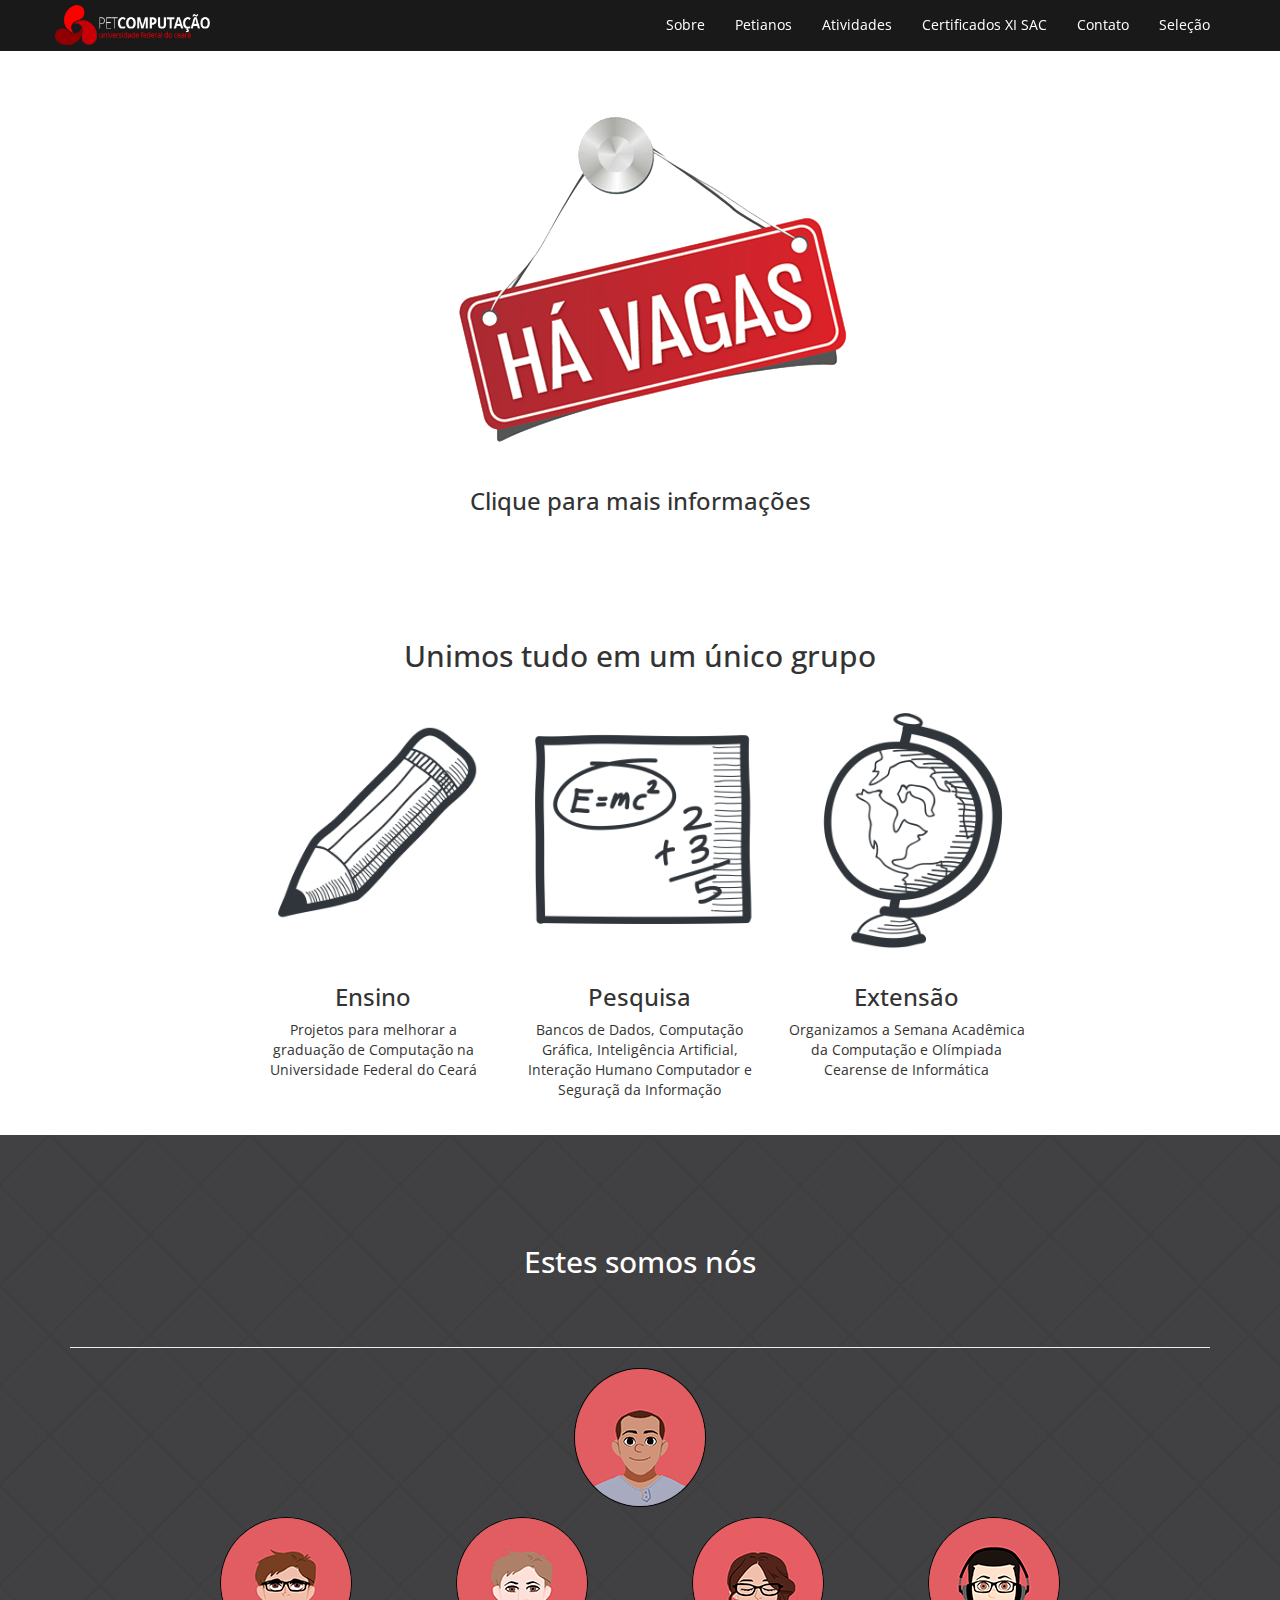
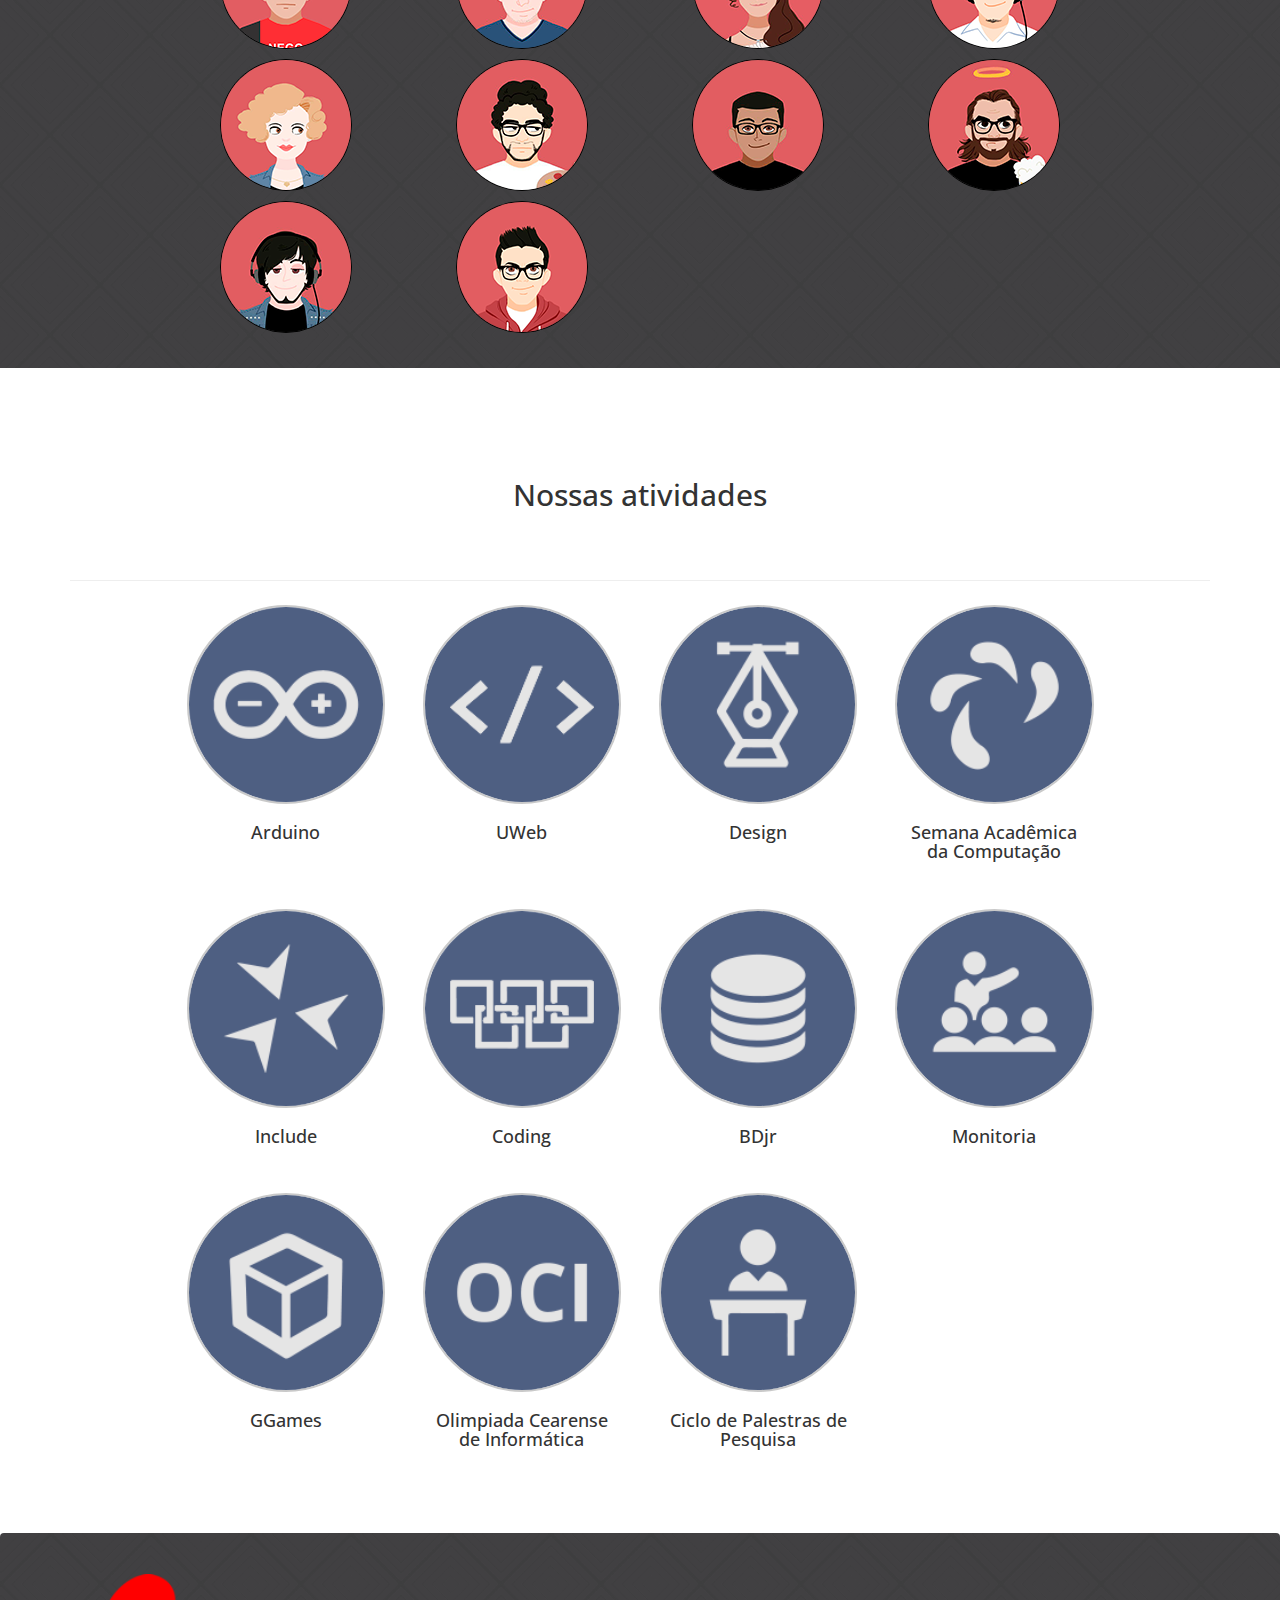
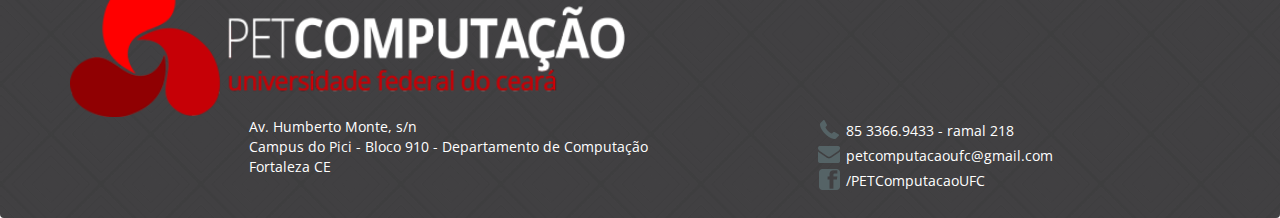
<file: index.html>
<!DOCTYPE html>

<html>
    <head>
        <title>PET Computação</title>
        <meta charset="utf-8">
        
        <link rel="shortcut icon" href="icon.ico" type="image/x-icon"/>
        <meta name="viewport" content="width=device-width, initial-scale=1.0">
        <link href="css/bootstrap.min.css" rel="stylesheet">
        <link href="css/style.css" rel="stylesheet">
        <link rel="stylesheet" type="text/css" href="http://fonts.googleapis.com/css?family=Open+Sans">
        <link rel="shortcut icon" href="images/icone.png">
    </head>


    <!-- *Menu, *logo/banner, sobre, membros, *atividades, *rodapé -->


    <body>
        <header class="navbar navbar-defaut navbar-fixed-top"><!-- navbar-default Configura a barra para ser cinza ||  navbar-default navbar-fixed-top fixa a barra no topo quando tiver barra de rolagem -->
            <div class="container">
                
                
                <a href="#top" class="navbar-brand">
                    <img src="img/logo-colorida-ext-a.png" alt="Pet Computação UFC" height="100%">
                </a>
                
                <button class="navbar-toggle navbar-toggle-clr" data-toggle = "collapse" data-target = ".navHeaderCollapse">
                    <!--img src="img/logoMenu40-a.png"-->
                    <img src="img/menu-40.png">
                </button>  
                
                <div class="col-xs-12 pull-right collapse navbar-collapse navHeaderCollapse">
                    
                    <ul class="nav navbar-nav navbar-right" >  
                        <li><a href= "#about">Sobre</a></li>
                        <li><a href="#pet">Petianos</a></li>
                        <li><a href="#atv">Atividades</a></li>
                        <li><a href="http://www.certificadospet.esy.es">Certificados XI SAC</a></li>
                        <li><a href= "#contact">Contato</a></li>
                        <li><a href= "selecao/index.html">Seleção</a></li>
                        <!--<li><a href= "#contact" data-toggle = "modal">Sobre</a></li>   usado para abrir pop up que está no fim no código-->
                        
                    </ul>
                </div>
            </div>
        </header>
        
        <!-- Banner ou foto do grupo

        <section class="banner" id="top">
            <img src="img/BKGc.png" width="100%">
            <div class="container">
                <div class="row">
                    <div class= "col-lg-12">
                        <!--
                        <div class="panel panel-default">
                            <div class="panel-body">
                                <!-- Banner inicial- ->
                                <img src="img/banner2.png" width="100%">
                            </div>
                        </div>
                        - ->
                    </div>
                </div>
            </div>
        </section>
        -->

        <selection class="selecao_banner" id="selecao">
            <div class="container">
                        <a href="selecao/index.html">
                            <img src="img/selecao2.png">
                            <h3>Clique para mais informações</h3>
                        </a>
            </div>
        
        </selection>
              
        <section class="sobre" id="about">
            <div class="container">
                <div class="row">
                    <div class= "col-lg-12">
                        <center><h2>Unimos tudo em um único grupo</h2></center>
                        <center><div class="tam-reduzido">
                            <div class="col-sm-4 col-xs-4">
                                <div>
                                    <img src="img/icones/ensino.png" alt="..." width = "100%">
                                    <div class="caption">
                                        <h3>Ensino</h3>
                                        <p class="hidden-xs">Projetos para melhorar a graduação de Computação na Universidade Federal do Ceará</p>
                                    </div>
                                </div>
                            </div>
                            <div class="col-sm-4 col-xs-4">
                                <div>
                                    <img src="img/icones/pesquisa.png" alt="..." width = "100%">
                                    <div class="caption">
                                        <h3>Pesquisa</h3>
                                        <p class="hidden-xs">Bancos de Dados, Computação Gráfica, Inteligência Artificial, Interação Humano Computador e Seguraçã da Informação</p>
                                    </div>
                                </div>
                            </div>
                            <div class="col-sm-4 col-xs-4">
                                <div>
                                    <img src="img/icones/extes%C3%A3o.png" alt="..." width = "100%">
                                    <div class="caption">
                                        <h3>Extensão</h3>
                                        <p class="hidden-xs">Organizamos a Semana Acadêmica da Computação e Olímpiada Cearense de Informática</p>
                                    </div>
                                </div>
                            </div>
                        </div></center>
                        <!--
                        <div class="panel panel-default">
                            <div class="panel-body">
                                <!-- Banner inicial- ->
                                <img src="img/banner2.png" width="100%">
                            </div>
                        </div>
                        -->
                    </div>
                </div>
            </div>
        </section>
        
        <section class="petianos" id="pet">
            <div class="container">
                <center>
                    <div class="row">
                        
                        <div class= "col-xs-12">
                            <div class="page-header">
                            <center><h2>Estes somos nós<h2></center>
                            </div>
                        </div>
                            <div class="col-md-10 col-md-push-1 team">
                            <center>
                                
                                <div class="petiano-margem col-xs-6 col-sm-4 col-md-3 tutor">
                                    <a href="#pg-petiano" data-toggle = "modal">
                                        <img src="img/petianos/lincoln-c.png" alt="Lincoln Rocha, Tutor" title="Lincoln Rocha" class="img-circle">
                                    </a>
                                </div>

                                                            
                                
                                <div class="petiano-margem col-xs-6 col-sm-4 col-md-3">
                                    <a href="#pg-petiano" data-toggle = "modal">
                                        <img src="img/petianos/adahil2-c.png" title="Adahil Muniz" class="img-circle">
                                    </a>
                                </div>
                                
                                

                                
                                <div class="petiano-margem col-xs-6 col-sm-4 col-md-3">
                                    <a href="#pg-petiano" data-toggle = "modal">
                                        <img src="img/petianos/alef-c.png" title="Alef Carneiro" class="img-circle">
                                    </a>
                                </div>



                                <div class="petiano-margem col-xs-6 col-sm-4 col-md-3">
                                    <a href="#pg-petiano" data-toggle = "modal">
                                        <img src="img/petianos/andreza-c.png" title="Andreza Fernandes" class="img-circle">
                                    </a>
                                </div>                                
                                

                                
                                <div class="petiano-margem col-xs-6 col-sm-4 col-md-3">
                                    <a href="#pg-petiano" data-toggle = "modal">
                                        <img src="img/petianos/cid2-c.png" title="Caio Cid" class="img-circle">
                                    </a>
                                </div>
                                
                               

                                
                                <div class="petiano-margem col-xs-6 col-sm-4 col-md-3">
                                    <a href="#pg-petiano" data-toggle = "modal">
                                        <img src="img/petianos/debora-c.png" title="Débora Moura" class="img-circle">
                                    </a>
                                </div>
                                

                                
                                <div class="petiano-margem col-xs-6 col-sm-4 col-md-3">
                                    <a href="#pg-petiano" data-toggle = "modal">
                                        <img src="img/petianos/fernando-c.png" title="Fernando Araújo" class="img-circle">
                                    </a>
                                </div>
                                


                                <div class="petiano-margem col-xs-6 col-sm-4 col-md-3">
                                    <a href="#pg-petiano" data-toggle = "modal">
                                        <img src="img/petianos/gabriel-c.png" title="Gabriel Gomes" class="img-circle">
                                    </a>
                                </div>



                                <div class="petiano-margem col-xs-6 col-sm-4 col-md-3">
                                    <a href="#pg-petiano" data-toggle = "modal">
                                        <img src="img/petianos/matheus2-c.png" title="Matheus Magalhães" class="img-circle">
                                    </a>
                                </div>
                                


                                <div class="petiano-margem col-xs-6 col-sm-4 col-md-3">
                                    <a href="#pg-petiano" data-toggle = "modal">
                                        <img src="img/petianos/minho-c.png" title="Minho Menezes" class="img-circle">
                                    </a>
                                </div>



                                <div class="petiano-margem col-xs-6 col-sm-4 col-md-3">
                                    <a href="#pg-petiano" data-toggle = "modal">
                                        <img src="img/petianos/pablo-c.png" title="Pablo Emanuhel" class="img-circle">
                                    </a>
                                </div>
                                </div>
                        </center>
                        </div>
                        
                        
                    </div>
                </center>
            </div>
        </section>
                
        <section class="atividades" id="atv">
            <div class="container">
                <div class="row">
                    <div class= "col-xs-12">
                        <div class="page-header">
                            <center><h2>Nossas atividades<h2></center>
                        </div> 
                    </div>
                            
                    <div class="col-md-10 col-md-push-1"
                    <center>
                            <a href="atividades/Arduino.html" data-toggle = "modal">
                                <div class="col-xs-6 col-sm-4 col-md-3">
                                    <div class="thumbnail">
                                        <img src="img/logos/arduino_logo.png" alt="..." width="100%">
                                        <div class="caption">
                                            <h4>Arduino</h4>
                                        </div>
                                    </div>
                                </div>
                            </a>
                            <a href="atividades/UWeb.html" data-toggle = "modal">
                                <div class="col-xs-6 col-sm-4 col-md-3">
                                    <div class="thumbnail">
                                        <img src="img/logos/uweb_logo.png" alt="..." width="100%">
                                        <div class="caption">
                                            <h4>UWeb</h4>
                                        </div>
                                    </div>
                                </div>
                            </a>
                            <a href="atividades/Design.html" data-toggle = "modal">
                                <div class="col-xs-6 col-sm-4 col-md-3">
                                    <div class="thumbnail">
                                        <img src="img/logos/design_logo.png" alt="..." width="100%">
                                        <div class="caption">
                                            <h4>Design</h4>
                                        </div>
                                    </div>
                                </div>
                            </a>
                            <a href="atividades/SAC.html">
                                <div class="col-xs-6 col-sm-4 col-md-3">
                                    <div class="thumbnail">
                                        <img src="img/logos/sac_logo.png" alt="..." width="100%">
                                        <div class="caption">
                                            <h4>Semana Acadêmica da Computação</h4>
                                        </div>
                                    </div>
                                </div>
                            </a>
                            <a href="atividades/Include.html" data-toggle = "modal">   
                                <div class="col-xs-6 col-sm-4 col-md-3">
                                    <div class="thumbnail">
                                        <img src="img/logos/include_logo.png" alt="..." width="100%">
                                        <div class="caption">
                                            <h4>Include</h4>
                                        </div>
                                    </div>
                                </div>
                            </a>
                            <a href="atividades/Coding.html" data-toggle = "modal">   
                                <div class="col-xs-6 col-sm-4 col-md-3">
                                    <div class="thumbnail">
                                        <img src="img/logos/coding_logo.png" alt="..." width="100%">
                                        <div class="caption">
                                            <h4>Coding</h4>
                                        </div>
                                    </div>
                                </div>
                            </a>
                            <a href="atividades/BDjr.html" data-toggle = "modal">   
                                <div class="col-xs-6 col-sm-4 col-md-3">
                                    <div class="thumbnail">
                                        <img src="img/logos/bd-jr2_logo.png" alt="..." width="100%">
                                        <div class="caption">
                                            <h4>BDjr</h4>
                                        </div>
                                    </div>
                                </div>
                            </a>

                        <!--<a href="atividades/P-SEC.html" data-toggle = "modal">   
                                <div class="col-xs-6 col-sm-4 col-md-3">
                                    <div class="thumbnail">
                                        <img src="img/logos/psec_logo.png" alt="..." width="100%">
                                        <div class="caption">
                                            <h4>P-SEC</h4>
                                        </div>
                                    </div>
                                </div>
                            </a> Atividade P-SEC -->

                            <a href="atividades/Monitoria.html" data-toggle = "modal">
                                <div class="col-xs-6 col-sm-4 col-md-3">
                                    <div class="thumbnail">
                                        <img src="img/logos/monitoria_logo.png" alt="Monitoria" width="100%">
                                        <div class="caption">
                                            <h4>Monitoria</h4>
                                        </div>
                                    </div>
                                </div>
                            </a>
                            
                            <a href="atividades/Games.html" data-toggle = "modal">   
                                <div class="col-xs-6 col-sm-4 col-md-3">
                                    <div class="thumbnail">
                                        <img src="img/logos/games_logo.png" alt="..." width="100%">
                                        <div class="caption">
                                            <h4>GGames</h4>
                                        </div>
                                    </div>
                                </div>
                            </a>
                            
                            <a href="atividades/OCI.html">
                                <div class="col-xs-6 col-sm-4 col-md-3">
                                    <div class="thumbnail">
                                        <img src="img/logos/oci_logo.png" alt="..." width="100%">
                                        <div class="caption">
                                            <h4>Olimpiada Cearense de Informática</h4>
                                        </div>
                                    </div>
                                </div>
                            </a>
                            <a href="atividades/Palestras.html" data-toggle = "modal">
                                <div class="col-xs-6 col-sm-4 col-md-3">
                                    <div class="thumbnail">
                                        <img src="img/logos/palestras_logo.png" alt="Monitoria" width="100%">
                                        <div class="caption">
                                            <h4>Ciclo de Palestras de Pesquisa</h4>
                                        </div>
                                    </div>
                                </div>
                            </a>
                            <!--<a href="#pg-petiano" data-toggle = "modal">
                                <div class="col-xs-6 col-sm-4 col-md-3">
                                    <div class="thumbnail">
                                        <img src="img/logos/workshops_logo.png" alt="Workshops" width="100%">
                                        <div class="caption">
                                            <h4>Workshops</h4>
                                        </div>
                                    </div>
                                </div>
                            </a>-->
                            
                            
                       
                    </center>
                    </div>
                </div>
            </div>
        </section>
                
        <footer class="contato navbar navbar-static-bottom" id="contact">
            <div class="container">
                <div class="row">
                    <!--div class= "col-xs-12">
                        <div class="page-header">
                            <center><h2>Aqui, como entrar em contato<h2></center>
                        </div>
                    </div-->
                            
                    <div class="col-xs-12 col-sm-6 co l-md-5">
                        <center>
                            <img class="hidden-sm" src="img/logo-colorida-ext-a.png" width="100%">
                            <img class="visible-sm-block" src="img/logoPET-a.png" width="100%">
                            <!--img class="visible-xs-block" src="img/logoPET-contato-xs-a.png" width="100%"-->
                        </center>
                    </div>
                    <div class="clearfix visible-md-block"></div>        
                    <div class="col-sm-6 col-md-10 col-md-push-1">
                        <div class="row">
                            <div class="col-xs- col-md-5 col-md-push-1 col-lg-7">
                                <p>
                                    Av. Humberto Monte, s/n<br>
                                    Campus do Pici - Bloco 910 - Departamento de Computação<br>
                                    Fortaleza CE
                                 </p>
                            </div>
                            <div class="col-xs- col-md-7 col-md-push-1 col-lg-5">
                                <figure>
                                    <img src="img/icones/phone.png">
                                    <figcaption>85 3366.9433 - ramal 218</figcaption>
                                </figure>
                                <figure>
                                    <img src="img/icones/email.png">
                                    <figcaption>petcomputacaoufc@gmail.com</figcaption>
                                </figure>
                                <div class="clear"></div>
                                <figure>
                                    <img src="img/icones/facebook.png">
                                    <figcaption>/PETComputacaoUFC</figcaption>
                                </figure>
                            </div>
                        </div>
                    </div>
                </div>
                        
            </div>
        </footer>
        
                
        <!--Janela que sobrepoe ao clicar no icone  -->
        <div class="modal fade" id="pg-petiano" role="dial">
            <div class="modal-dialog">
                <div class="modal-content">
                    <center>
                        <img src="img/logoNav.png">
                        <h2>Pedimos desculpas!</h2>
                        <h3>Nosso site está em construção e esta área ainda nao foi concluida<h3>
                    </center>
                    
                </div>
            </div>
        </div>
                
        <div class="modal fade" id="pg-include" role="dial">
            <div class="modal-dialog">
                <div class="modal-content include-container"> 
                    
                    <div class="include-header">
                        <img src="img/logos/IncludeA.png" alt="Include e Semana Zero">
                        <div>
                            <h1>#Include</h1>
                        </div>    
                        
                    </div>

                    <div class="include-cronograma">
                        <ul>
                            <li>
                                <h2><dia>09/fev</dia> || Segunda-Feira</h2>
                                <ul>
                                    <li>Programa de Educação Tutorial</li>
                                    <li>Grupo de Estudos para a Maratona de Programação</li>
                                    <li>Professor José Maria</li>
                                    <li>Dinâmica I</li>
                                </ul>
                            </li>

                            <li>
                                <h2><dia>10/fev</dia> || Terça-Feira</h2>
                                <ul>
                                    <li>CEOS</li>
                                    <li>LSBD</li>
                                    <li>Professor Marcelino Pequeno</li>
                                    <li>Centro Acadêmico</li>
                                    <li>Apresentação dos Professores</li>
                                </ul>
                            </li>

                            <li>
                                <h2><dia>11/fev</dia> || Quarta-Feira</h2>
                                <ul>
                                    <li>LogIA</li>
                                    <li>ParGO</li>
                                    <li>CRAB</li>
                                    <li>Professor João Fernando</li>
                                    <li>BDJr</li>
                                </ul>
                            </li>

                            <li>
                                <h2><dia>12/fev</dia> || Quinta-Feira</h2>
                                <ul>
                                    <li>ARIDA</li>
                                    <li>GREAT</li>
                                    <li>Dinâmica II</li>
                                </ul>
                            </li>

                            <li>
                                <h2><dia>13/fev</dia> || Sexta-Feira</h2>
                                <ul>
                                    <li>UFC Tour</li>
                                </ul>
                            </li>
                        </ul>
                    </div>

                    <div class="include-mapa">
                        <h2>Como chegar?</h2>
                            <img src="img/mapa.png" alt="Mapa UFC">
                    </div>
                    
                </div>
            </div>
        </div>



        <script src="https://ajax.googleapis.com/ajax/libs/jquery/1.11.2/jquery.min.js"></script>
        <script src="js/bootstrap.js"></script>
        <script src="js/style.js"></script>
        

                
                <!-- Script do google analitics-->
        <script>
          (function(i,s,o,g,r,a,m){i['GoogleAnalyticsObject']=r;i[r]=i[r]||function(){
          (i[r].q=i[r].q||[]).push(arguments)},i[r].l=1*new Date();a=s.createElement(o),
          m=s.getElementsByTagName(o)[0];a.async=1;a.src=g;m.parentNode.insertBefore(a,m)
          })(window,document,'script','//www.google-analytics.com/analytics.js','ga');

          ga('create', 'UA-58690122-2', 'auto');
          ga('send', 'pageview');

        </script>
    </body>
</html>
</file>
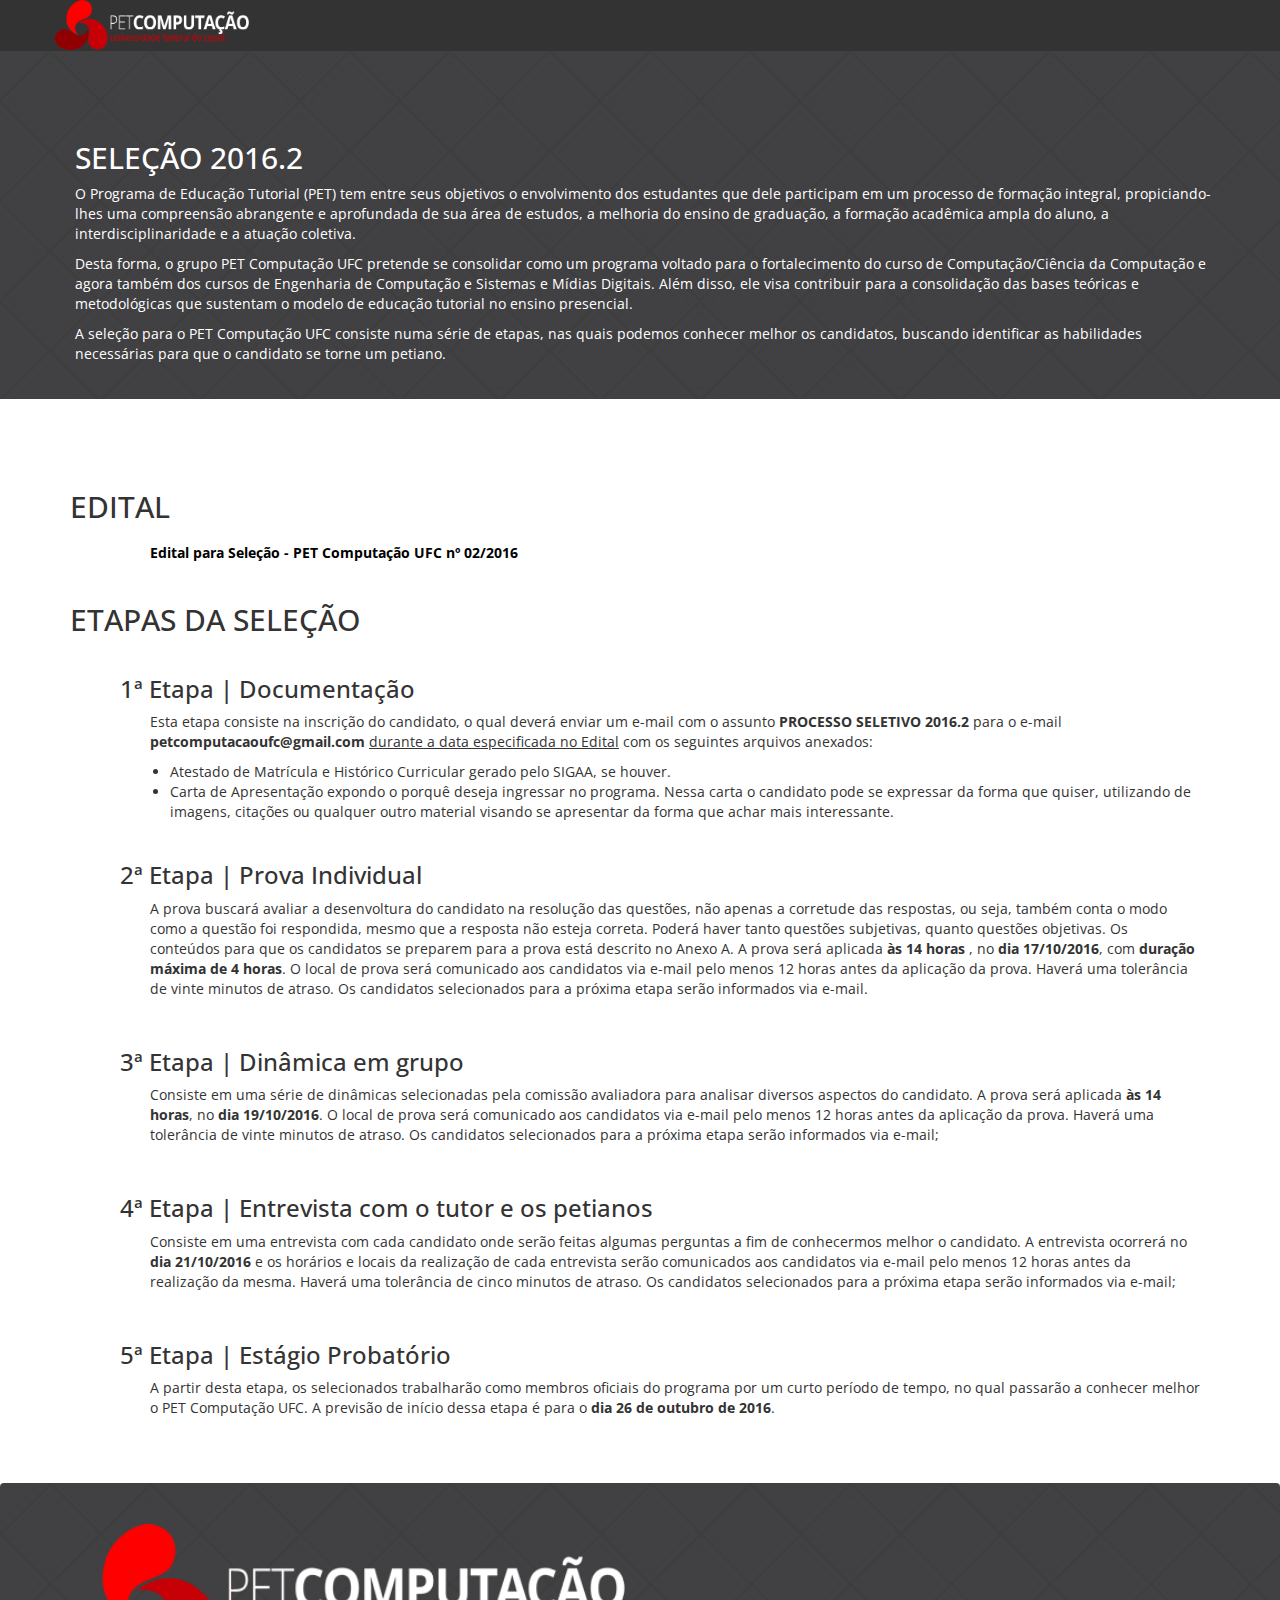
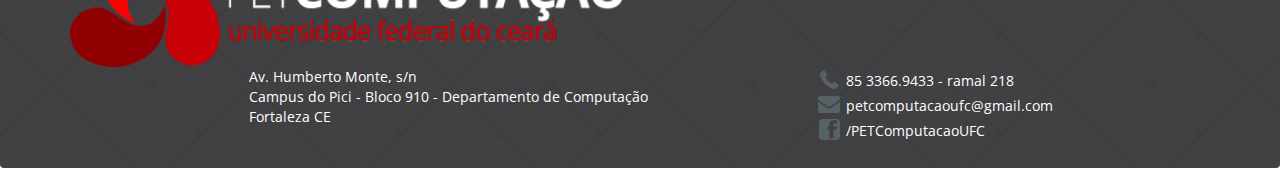
<file: selecao/index.html>
﻿<!DOCTYPE html>

<html>
<head>
    <title>PET Computação</title>
    <meta charset="utf-8">

    <link rel="shortcut icon" href="icon.ico" type="image/x-icon"/>
    <meta name="viewport" content="width=device-width, initial-scale=1.0">
    <link href="css/bootstrap.min.css" rel="stylesheet">
    <link href="css/style.css" rel="stylesheet">
    <link rel="stylesheet" type="text/css" href="http://fonts.googleapis.com/css?family=Open+Sans">
</head>

<body>

    <header class="navbar navbar-defaut navbar-fixed-top"><!-- navbar-default Configura a barra para ser cinza ||  navbar-default navbar-fixed-top fixa a barra no topo quando tiver barra de rolagem -->
        <div class="container">


            <a href="../index.html" class="navbar-brand">
                <img src="img/logo-colorida-ext-a_vermelha.png" alt="Pet Computação UFC" height="100%">
            </a>
                <!--
                <button class="navbar-toggle navbar-toggle-clr" data-toggle = "collapse" data-target = ".navHeaderCollapse">
                    <img src="img/logoMenu40-a.png"
                    <img src="img/menu-40.png">
                </button>
            -->
        </div>
    </header>


    <section class="selecao_sobre" id="about">
        <div class="container">
               <!-- <center>
                    <img src="img/inscricoes_encerradas.png">
                </center> -->
                
                <h2>SELEÇÃO 2016.2</h2>
                
                <p>O Programa de Educação Tutorial (PET) tem entre seus objetivos o envolvimento dos estudantes que dele participam em um processo de formação integral, propiciando-lhes uma compreensão abrangente e aprofundada de sua área de estudos, a melhoria do ensino de graduação, a formação acadêmica ampla do aluno, a interdisciplinaridade e a atuação coletiva.</p>
                <p>Desta forma, o grupo PET Computação UFC pretende se consolidar como um programa voltado para o fortalecimento do curso de Computação/Ciência da Computação e agora também dos cursos de Engenharia de Computação e Sistemas e Mídias Digitais. Além disso, ele visa contribuir para a consolidação das bases teóricas e metodológicas que sustentam o modelo de educação tutorial no ensino presencial.</p>
                <p>A seleção para o PET Computação UFC consiste numa série de etapas, nas quais podemos conhecer melhor os candidatos, buscando identificar as habilidades necessárias para que o candidato se torne um petiano.

                </div>
            </section>

            <selection class="selecao_etapas" id="etapas">
                <div class="container">
                    <h2>EDITAL</h2>
                    <ul>
                        <li>
                            <p><a href="anexos_selecao/Edital_2016.2.pdf" target="_blank" color: #337ab7><b>Edital para Seleção - PET Computação UFC nº 02/2016</b></a></p>
                        </li>
                    </ul>
                    

                    <h2>ETAPAS DA SELEÇÃO</h2>

                    <ul>
                        <li>
                            <h3>1ª Etapa | Documentação</h3>
                            <p>Esta etapa consiste na inscrição do candidato, o qual deverá enviar um e-mail com o assunto <strong>PROCESSO SELETIVO 2016.2</strong> para o e-mail <strong>petcomputacaoufc@gmail.com</strong> <u>durante a data especificada no Edital</u> com os seguintes arquivos anexados:</p>
                            <ul>
                                <li>Atestado de Matrícula e Histórico Curricular gerado pelo SIGAA, se houver.</li>
                                <li>Carta de Apresentação expondo o porquê deseja ingressar no programa. Nessa carta o candidato pode se expressar da forma que quiser, utilizando de imagens, citações ou qualquer outro material visando se apresentar da forma que achar mais interessante.</li>
                            </ul>
                        </li>                        

                        <li>
                            <h3>2ª Etapa | Prova Individual</h3>
                            <p>A prova buscará avaliar a desenvoltura do candidato na resolução das questões, não apenas a corretude das respostas, ou seja, também conta o modo como a questão foi respondida, mesmo que a resposta não esteja correta. Poderá haver tanto questões subjetivas, quanto questões objetivas. Os conteúdos para que os candidatos se preparem para a prova está descrito no Anexo A. A prova será aplicada <strong>às 14 horas</strong> , no <strong>dia 17/10/2016</strong>, com <strong>duração máxima de 4 horas</strong>. O local de prova será comunicado aos candidatos via e-mail pelo menos 12 horas antes da aplicação da prova. Haverá uma tolerância de vinte minutos de atraso. Os candidatos selecionados para a próxima etapa serão informados via e-mail. </p>
                        </li>

                        <li>
                            <h3>3ª Etapa | Dinâmica em grupo</h3>
                            <p>Consiste em uma série de dinâmicas selecionadas pela comissão avaliadora para analisar diversos aspectos do candidato.  A prova será aplicada <strong>às 14 horas</strong>, no <strong>dia 19/10/2016</strong>. O local de prova será comunicado aos candidatos via e-mail pelo menos 12 horas antes da aplicação da prova. Haverá uma tolerância de vinte minutos de atraso. Os candidatos selecionados para a próxima etapa serão informados via e-mail; </p>
                        </li>

                        <li>
                            <h3>4ª Etapa | Entrevista com o tutor e os petianos</h3>
                            <p>Consiste em uma entrevista com cada candidato onde serão feitas algumas perguntas a fim de conhecermos melhor o candidato. A entrevista ocorrerá no <strong>dia 21/10/2016 </strong> e os horários e locais da realização de cada entrevista serão comunicados aos candidatos via e-mail pelo menos 12 horas antes da realização da mesma. Haverá uma tolerância de cinco minutos de atraso. Os candidatos selecionados para a próxima etapa serão informados via e-mail; </p>
                        </li>

                        <li>
                            <h3>5ª Etapa |  Estágio Probatório</h3>
                            <p>A partir desta etapa, os selecionados trabalharão como membros oficiais do programa por um curto período de tempo, no qual passarão a conhecer melhor o PET Computação UFC. A previsão de início dessa etapa é para o <strong>dia 26 de outubro de 2016</strong>.</p>
                        </li>
                    </ul>

                </div>
            </selection>

            <footer class="contato navbar navbar-static-bottom" id="contact">
                <div class="container">
                    <div class="row">
                    <!--div class= "col-xs-12">
                        <div class="page-header">
                            <center><h2>Aqui, como entrar em contato<h2></center>
                        </div>
                    </div-->

                    <div class="col-xs-12 col-sm-6 co l-md-5">
                        <center>
                            <img class="hidden-sm" src="img/logo-colorida-ext-a_vermelha.png" width="100%">
                            <img class="visible-sm-block" src="img/logoPET-a.png" width="100%">
                            <!--img class="visible-xs-block" src="img/logoPET-contato-xs-a.png" width="100%"-->
                        </center>
                    </div>
                    <div class="clearfix visible-md-block"></div>        
                    <div class="col-sm-6 col-md-10 col-md-push-1">
                        <div class="row">
                            <div class="col-xs- col-md-5 col-md-push-1 col-lg-7">
                                <p>
                                    Av. Humberto Monte, s/n<br>
                                    Campus do Pici - Bloco 910 - Departamento de Computação<br>
                                    Fortaleza CE
                                </p>
                            </div>
                            <div class="col-xs- col-md-7 col-md-push-1 col-lg-5">
                                <figure>
                                    <img src="img/icones/phone.png">
                                    <figcaption>85 3366.9433 - ramal 218</figcaption>
                                </figure>
                                <figure>
                                    <img src="img/icones/email.png">
                                    <figcaption>petcomputacaoufc@gmail.com</figcaption>
                                </figure>
                                <div class="clear"></div>
                                <figure>
                                    <img src="img/icones/facebook.png">
                                    <figcaption>/PETComputacaoUFC</figcaption>
                                </figure>
                            </div>
                        </div>
                    </div>
                </div>

            </div>
        </footer>

    </body>
    </html>
</file>
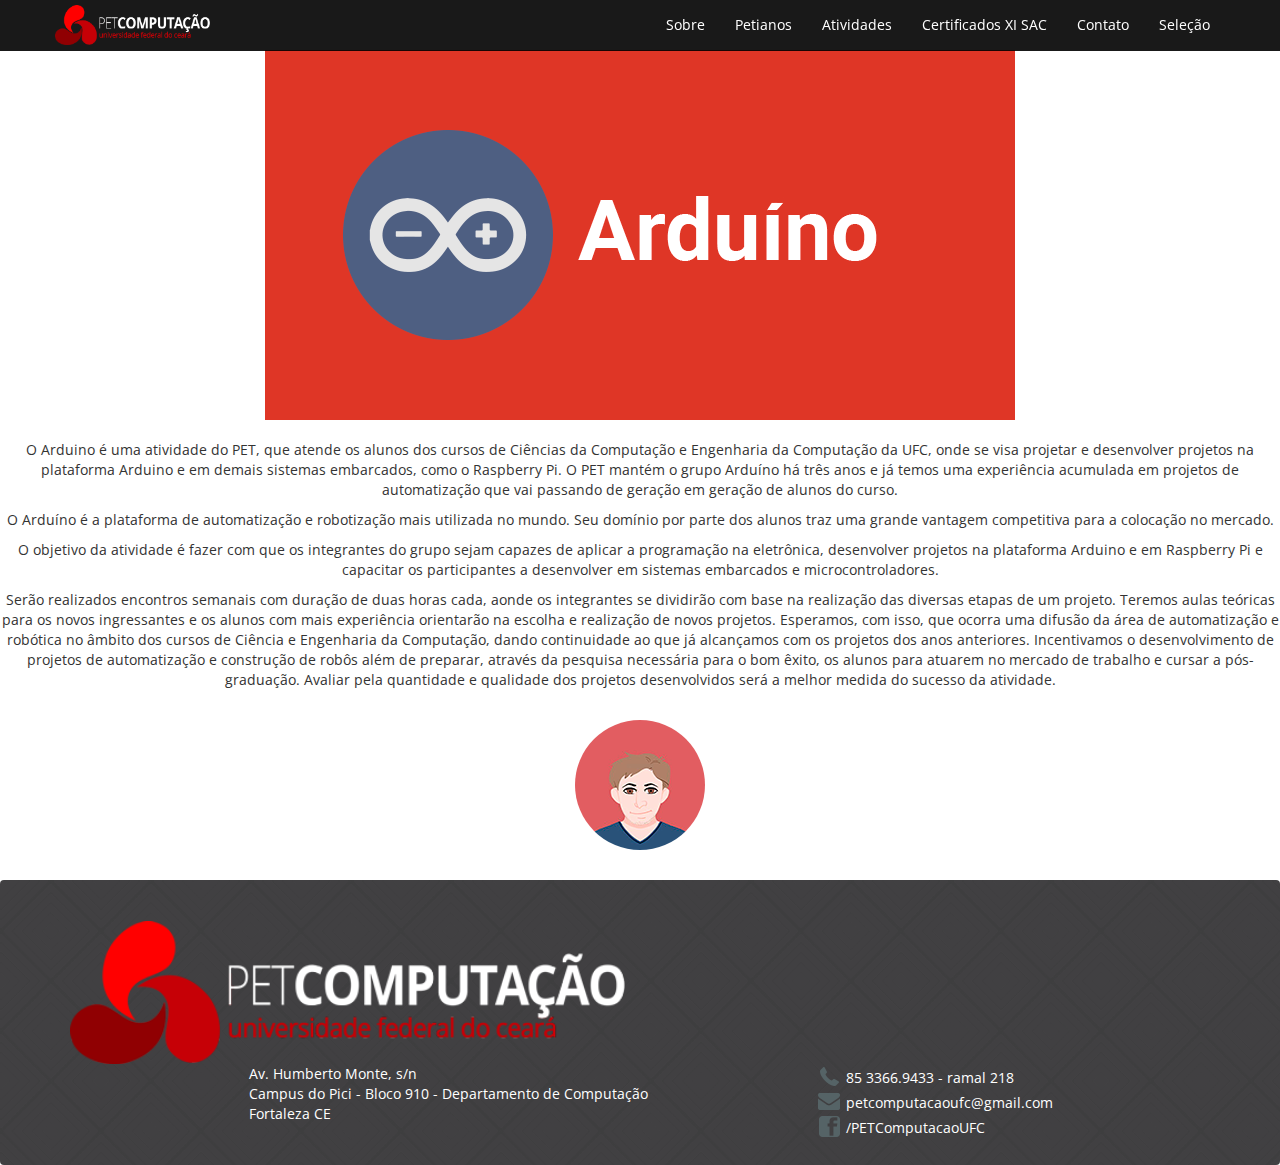
<file: atividades/Arduino.html>
<!DOCTYPE html>

<html>
    <head>
        <title>PET Computação - Arduino</title>
        <meta charset="utf-8">
        
        <link rel="shortcut icon" href="../icon.ico" type="image/x-icon"/>
        <meta name="viewport" content="width=device-width, initial-scale=1.0">
        <link href="../css/bootstrap.min.css" rel="stylesheet">
        <link href="../css/style.css" rel="stylesheet">
        <link rel="stylesheet" type="text/css" href="http://fonts.googleapis.com/css?family=Open+Sans">
        <link rel="shortcut icon" href="../images/icone.png">
    </head>

    <body>
        <header class="navbar navbar-defaut navbar-fixed-top">
            <div class="container">              
                <a href="#top" class="navbar-brand">
                    <img src="../img/logo-colorida-ext-a.png" alt="Pet Computação UFC" height="100%">
                </a>

                <button class="navbar-toggle navbar-toggle-clr" data-toggle = "collapse" data-target = ".navHeaderCollapse">
                    <!--img src="img/logoMenu40-a.png"-->
                    <img src="../img/menu-40.png">
                </button>

                <div class="col-xs-12 pull-right collapse navbar-collapse navHeaderCollapse">
                    
                    <ul class="nav navbar-nav navbar-right">  
                        <li><a href= "../index.html#about">Sobre</a></li>
                        <li><a href="../index.html#pet">Petianos</a></li>
                        <li><a href="../index.html#atv">Atividades</a></li>
                        <li><a href="http://www.certificadospet.esy.es">Certificados XI SAC</a></li>
                        <li><a href= "#contact">Contato</a></li>
                        <li><a href= "selecao/index.html">Seleção</a></li>
                        
                    </ul>
                </div>         
            </div>
        </header>

        <section id="atv_desc">
            <center>
                <figure id="logo_atv">
                    <img src="../img/atividades/arduino.png" alt="Arduino">
                </figure>
                <p id="txt_atv"><p>O Arduino é uma atividade do PET, que atende os alunos dos cursos de Ciências da Computação e Engenharia da Computação da UFC, onde se visa projetar e desenvolver projetos na plataforma Arduino e em demais sistemas embarcados, como o Raspberry Pi. O PET mantém o grupo Arduíno há três anos e já temos uma experiência acumulada em projetos de automatização que vai passando de geração em geração de alunos do curso.</p><p> O Arduíno é a plataforma de automatização e robotização mais utilizada no mundo. Seu domínio por parte dos alunos traz uma grande vantagem competitiva para a colocação no mercado. </p><p>O objetivo da atividade é fazer com que os integrantes do grupo sejam capazes de aplicar a programação na eletrônica, desenvolver projetos na plataforma Arduino e em Raspberry Pi e capacitar os participantes a desenvolver em sistemas embarcados e microcontroladores.</p><p> Serão realizados encontros semanais com duração de duas horas cada, aonde os integrantes se dividirão com base na realização das diversas etapas de um projeto. Teremos aulas teóricas para os novos ingressantes e os alunos com mais experiência orientarão na escolha e realização de novos projetos. Esperamos, com isso, que ocorra uma difusão da área de automatização e robótica no âmbito dos cursos de Ciência e Engenharia da Computação, dando continuidade ao que já alcançamos com os projetos dos anos anteriores. Incentivamos o desenvolvimento de projetos de automatização e construção de robôs além de preparar, através da pesquisa necessária para o bom êxito, os alunos para atuarem no mercado de trabalho e cursar a pós-graduação. Avaliar pela quantidade e qualidade dos projetos desenvolvidos será a melhor medida do sucesso da atividade.</p>
                <figure id="foto_petiano_atv">
                    <img src="../img/petianos/alef-c.png" title="Alef Carneiro" class="img-circle">
                </figure>
            </center>

        </section>

        <footer class="contato navbar navbar-static-bottom" id="contact">
            <div class="container">
                <div class="row">
                            
                    <div class="col-xs-12 col-sm-6 co l-md-5">
                        <center>
                            <img class="hidden-sm" src="../img/logo-colorida-ext-a.png" width="100%">
                            <img class="visible-sm-block" src="../img/logoPET-a.png" width="100%">
                        </center>
                    </div>
                    <div class="clearfix visible-md-block"></div>        
                    <div class="col-sm-6 col-md-10 col-md-push-1">
                        <div class="row">
                            <div class="col-xs- col-md-5 col-md-push-1 col-lg-7">
                                <p>
                                    Av. Humberto Monte, s/n<br>
                                    Campus do Pici - Bloco 910 - Departamento de Computação<br>
                                    Fortaleza CE
                                 </p>
                            </div>
                            <div class="col-xs- col-md-7 col-md-push-1 col-lg-5">
                                <figure>
                                    <img src="../img/icones/phone.png">
                                    <figcaption>85 3366.9433 - ramal 218</figcaption>
                                </figure>
                                <figure>
                                    <img src="../img/icones/email.png">
                                    <figcaption>petcomputacaoufc@gmail.com</figcaption>
                                </figure>
                                <div class="clear"></div>
                                <figure>
                                    <img src="../img/icones/facebook.png">
                                    <figcaption>/PETComputacaoUFC</figcaption>
                                </figure>
                            </div>
                        </div>
                    </div>
                </div>
                        
            </div>
        </footer>

        <script src="https://ajax.googleapis.com/ajax/libs/jquery/1.11.2/jquery.min.js"></script>
        <script src="../js/bootstrap.js"></script>
        <script src="../js/style.js"></script>
</html>
</file>
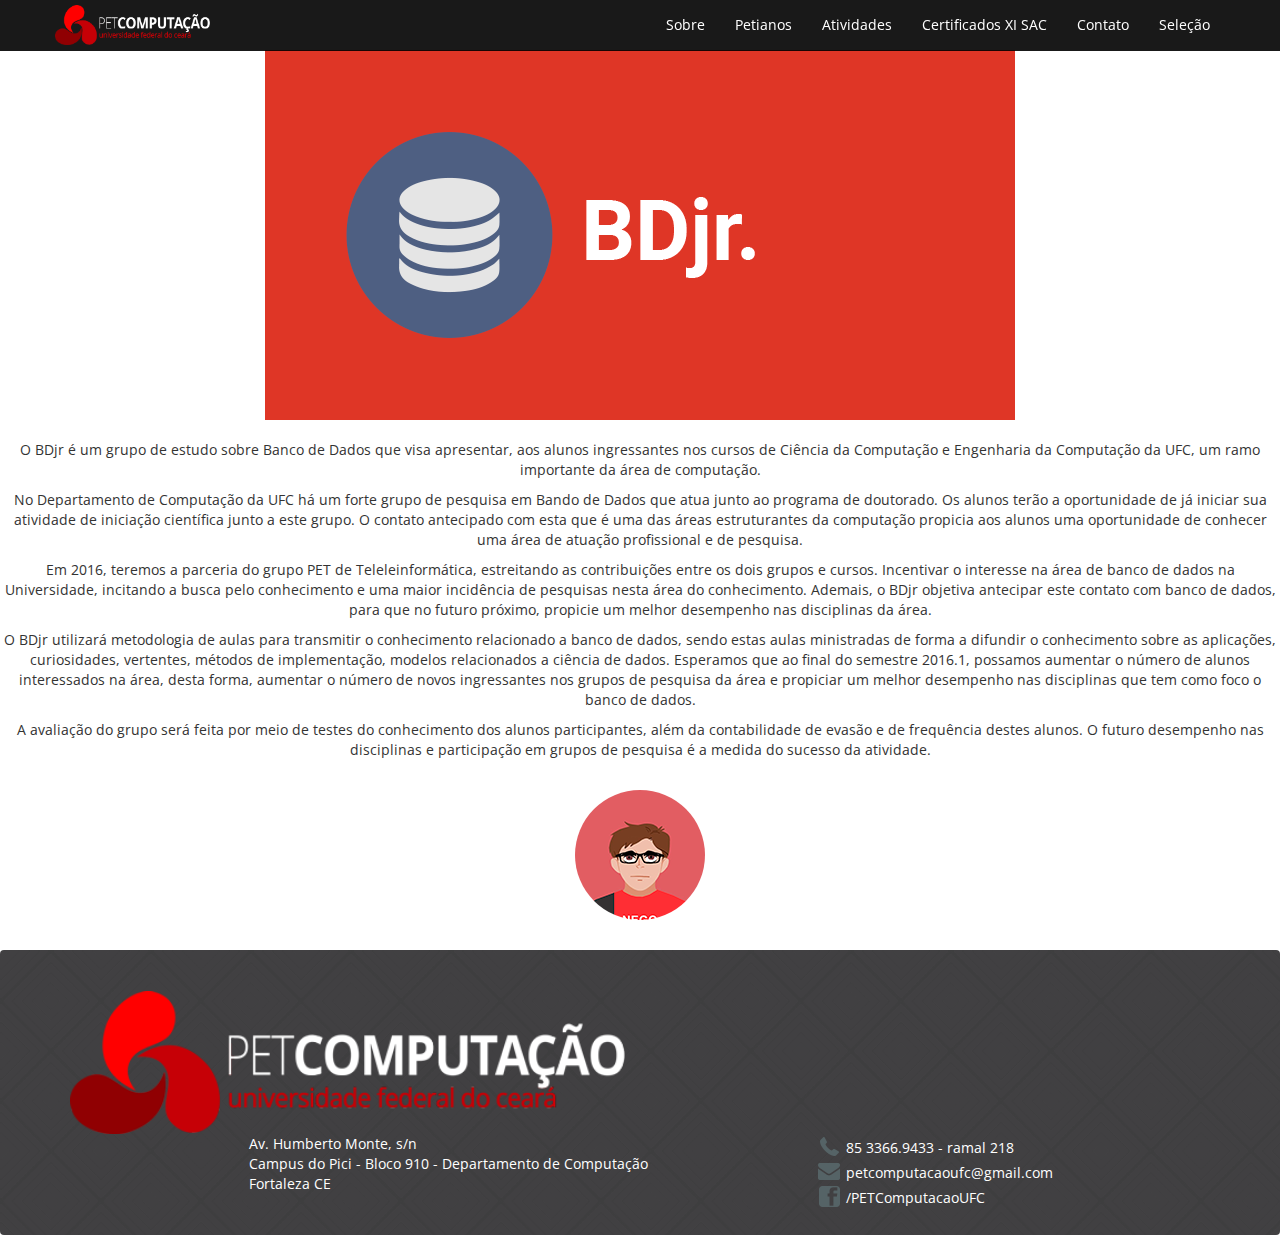
<file: atividades/BDjr.html>
<!DOCTYPE html>

<html>
    <head>
        <title>PET Computação - BDjr</title>
        <meta charset="utf-8">
        
        <link rel="shortcut icon" href="../icon.ico" type="image/x-icon"/>
        <meta name="viewport" content="width=device-width, initial-scale=1.0">
        <link href="../css/bootstrap.min.css" rel="stylesheet">
        <link href="../css/style.css" rel="stylesheet">
        <link rel="stylesheet" type="text/css" href="http://fonts.googleapis.com/css?family=Open+Sans">
        <link rel="shortcut icon" href="../images/icone.png">
    </head>

    <body>
        <header class="navbar navbar-defaut navbar-fixed-top">
            <div class="container">              
                <a href="#top" class="navbar-brand">
                    <img src="../img/logo-colorida-ext-a.png" alt="Pet Computação UFC" height="100%">
                </a>

                <button class="navbar-toggle navbar-toggle-clr" data-toggle = "collapse" data-target = ".navHeaderCollapse">
                    <!--img src="img/logoMenu40-a.png"-->
                    <img src="../img/menu-40.png">
                </button>

                <div class="col-xs-12 pull-right collapse navbar-collapse navHeaderCollapse">
                    
                    <ul class="nav navbar-nav navbar-right">  
                        <li><a href= "../index.html#about">Sobre</a></li>
                        <li><a href="../index.html#pet">Petianos</a></li>
                        <li><a href="../index.html#atv">Atividades</a></li>
                        <li><a href="http://www.certificadospet.esy.es">Certificados XI SAC</a></li>
                        <li><a href= "#contact">Contato</a></li>
                        <li><a href= "selecao/index.html">Seleção</a></li>
                        
                    </ul>
                </div>         
            </div>
        </header>

        <section id="atv_desc">
            <center>
                <figure id="logo_atv">
                    <img src="../img/atividades/bdjr.png" alt="BDjr">
                </figure>
                <p id="txt_atv"><p>O BDjr é um grupo de estudo sobre Banco de Dados que visa apresentar, aos alunos ingressantes nos cursos de Ciência da Computação e Engenharia da Computação da UFC, um ramo importante da área de computação.</p><p> No Departamento de Computação da UFC há um forte grupo de pesquisa em Bando de Dados que atua junto ao programa de doutorado. Os alunos terão a oportunidade de já iniciar sua atividade de iniciação científica junto a este grupo. O contato antecipado com esta que é uma das áreas estruturantes da computação propicia aos alunos uma oportunidade de conhecer uma área de atuação profissional e de pesquisa.</p><p> Em 2016, teremos a parceria do grupo PET de Teleleinformática, estreitando as contribuições entre os dois grupos e cursos. Incentivar o interesse na área de banco de dados na Universidade, incitando a busca pelo conhecimento e uma maior incidência de pesquisas nesta área do conhecimento. Ademais, o BDjr objetiva antecipar este contato com banco de dados, para que no futuro próximo, propicie um melhor desempenho nas disciplinas da área.</p><p> O BDjr utilizará metodologia de aulas para transmitir o conhecimento relacionado a banco de dados, sendo estas aulas ministradas de forma a difundir o conhecimento sobre as aplicações, curiosidades, vertentes, métodos de implementação, modelos relacionados a ciência de dados. Esperamos que ao final do semestre 2016.1, possamos aumentar o número de alunos interessados na área, desta forma, aumentar o número de novos ingressantes nos grupos de pesquisa da área e propiciar um melhor desempenho nas disciplinas que tem como foco o banco de dados.</p><p> A avaliação do grupo será feita por meio de testes do conhecimento dos alunos participantes, além da contabilidade de evasão e de frequência destes alunos. O futuro desempenho nas disciplinas e participação em grupos de pesquisa é a medida do sucesso da atividade.</p></p>
                <figure id="foto_petiano_atv">
                    <img src="../img/petianos/adahil2-c.png" title="Adahil Muniz" class="img-circle">
                </figure>
            </center>

        </section>

        <footer class="contato navbar navbar-static-bottom" id="contact">
            <div class="container">
                <div class="row">
                            
                    <div class="col-xs-12 col-sm-6 co l-md-5">
                        <center>
                            <img class="hidden-sm" src="../img/logo-colorida-ext-a.png" width="100%">
                            <img class="visible-sm-block" src="../img/logoPET-a.png" width="100%">
                        </center>
                    </div>
                    <div class="clearfix visible-md-block"></div>        
                    <div class="col-sm-6 col-md-10 col-md-push-1">
                        <div class="row">
                            <div class="col-xs- col-md-5 col-md-push-1 col-lg-7">
                                <p>
                                    Av. Humberto Monte, s/n<br>
                                    Campus do Pici - Bloco 910 - Departamento de Computação<br>
                                    Fortaleza CE
                                 </p>
                            </div>
                            <div class="col-xs- col-md-7 col-md-push-1 col-lg-5">
                                <figure>
                                    <img src="../img/icones/phone.png">
                                    <figcaption>85 3366.9433 - ramal 218</figcaption>
                                </figure>
                                <figure>
                                    <img src="../img/icones/email.png">
                                    <figcaption>petcomputacaoufc@gmail.com</figcaption>
                                </figure>
                                <div class="clear"></div>
                                <figure>
                                    <img src="../img/icones/facebook.png">
                                    <figcaption>/PETComputacaoUFC</figcaption>
                                </figure>
                            </div>
                        </div>
                    </div>
                </div>
                        
            </div>
        </footer>

        <script src="https://ajax.googleapis.com/ajax/libs/jquery/1.11.2/jquery.min.js"></script>
        <script src="../js/bootstrap.js"></script>
        <script src="../js/style.js"></script>
</html>
</file>
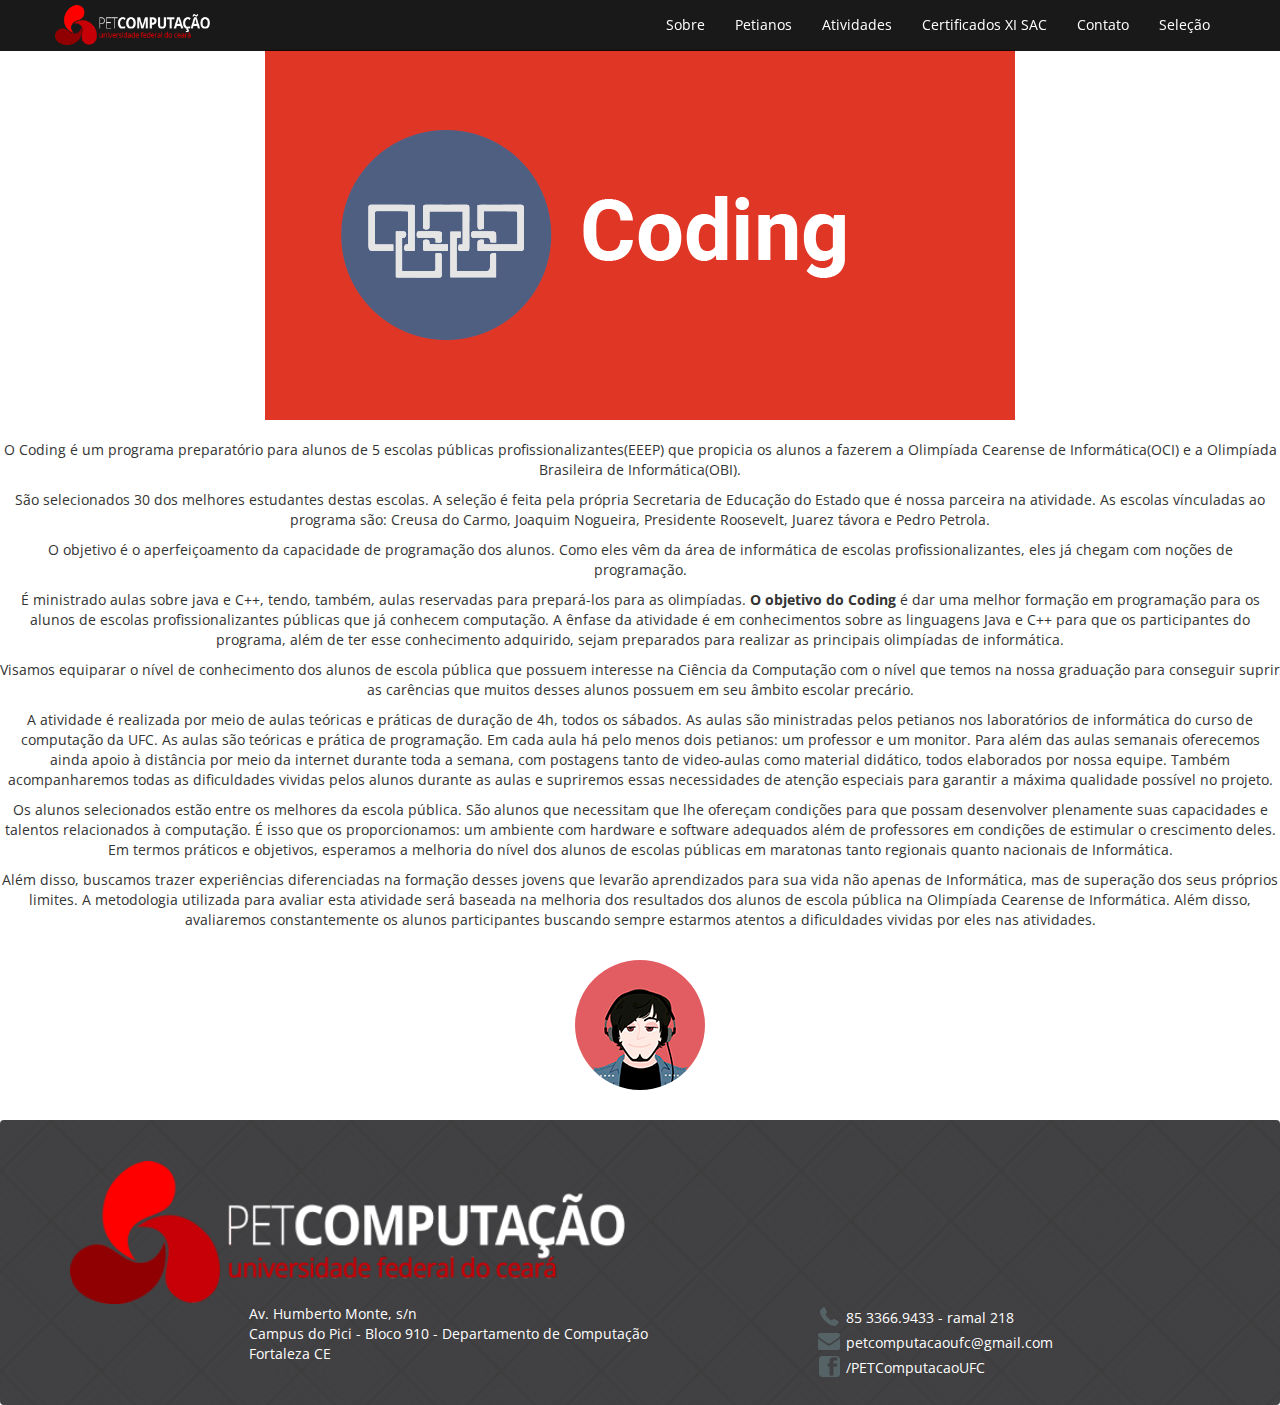
<file: atividades/Coding.html>
<!DOCTYPE html>

<html>
    <head>
        <title>PET Computação - Coding</title>
        <meta charset="utf-8">
        
        <link rel="shortcut icon" href="../icon.ico" type="image/x-icon"/>
        <meta name="viewport" content="width=device-width, initial-scale=1.0">
        <link href="../css/bootstrap.min.css" rel="stylesheet">
        <link href="../css/style.css" rel="stylesheet">
        <link rel="stylesheet" type="text/css" href="http://fonts.googleapis.com/css?family=Open+Sans">
        <link rel="shortcut icon" href="../images/icone.png">
    </head>

    <body>
        <header class="navbar navbar-defaut navbar-fixed-top">
            <div class="container">              
                <a href="#top" class="navbar-brand">
                    <img src="../img/logo-colorida-ext-a.png" alt="Pet Computação UFC" height="100%">
                </a>

                <button class="navbar-toggle navbar-toggle-clr" data-toggle = "collapse" data-target = ".navHeaderCollapse">
                    <!--img src="img/logoMenu40-a.png"-->
                    <img src="../img/menu-40.png">
                </button>

                <div class="col-xs-12 pull-right collapse navbar-collapse navHeaderCollapse">
                    
                    <ul class="nav navbar-nav navbar-right">  
                        <li><a href= "../index.html#about">Sobre</a></li>
                        <li><a href="../index.html#pet">Petianos</a></li>
                        <li><a href="../index.html#atv">Atividades</a></li>
                        <li><a href="http://www.certificadospet.esy.es">Certificados XI SAC</a></li>
                        <li><a href= "#contact">Contato</a></li>
                        <li><a href= "selecao/index.html">Seleção</a></li>
                        
                    </ul>
                </div>         
            </div>
        </header>

        <section id="atv_desc">
            <center>
                <figure id="logo_atv">
                    <img src="../img/atividades/coding.png" alt="Coding">
                </figure>
                <p id="txt_atv"><p>O Coding é um programa preparatório para alunos de 5 escolas públicas profissionalizantes(EEEP) que propicia os alunos a fazerem a Olimpíada Cearense de Informática(OCI) e a Olimpíada Brasileira de Informática(OBI).</p><p> São selecionados 30 dos melhores estudantes destas escolas. A seleção é feita pela própria Secretaria de Educação do Estado que é nossa parceira na atividade. As escolas vínculadas ao programa são: Creusa do Carmo, Joaquim Nogueira, Presidente Roosevelt, Juarez távora e Pedro Petrola.</p><p> O objetivo é o aperfeiçoamento da capacidade de programação dos alunos. Como eles vêm da área de informática de escolas profissionalizantes, eles já chegam com noções de programação.</p><p> É ministrado aulas sobre java e C++, tendo, também, aulas reservadas para prepará-los para as olimpíadas. <b>O objetivo do Coding</b> é dar uma melhor formação em programação para os alunos de escolas profissionalizantes públicas que já conhecem computação. A ênfase da atividade é em conhecimentos sobre as linguagens Java e C++ para que os participantes do programa, além de ter esse conhecimento adquirido, sejam preparados para realizar as principais olimpíadas de informática.</p><p> Visamos equiparar o nível de conhecimento dos alunos de escola pública que possuem interesse na Ciência da Computação com o nível que temos na nossa graduação para conseguir suprir as carências que muitos desses alunos possuem em seu âmbito escolar precário.</p><p> A atividade é realizada por meio de aulas teóricas e práticas de duração de 4h, todos os sábados. As aulas são ministradas pelos petianos nos laboratórios de informática do curso de computação da UFC. As aulas são teóricas e prática de programação. Em cada aula há pelo menos dois petianos: um professor e um monitor. Para além das aulas semanais oferecemos ainda apoio à distância por meio da internet durante toda a semana, com postagens tanto de video-aulas como material didático, todos elaborados por nossa equipe. Também acompanharemos todas as dificuldades vividas pelos alunos durante as aulas e supriremos essas necessidades de atenção especiais para garantir a máxima qualidade possível no projeto.</p><p> <p>Os alunos selecionados estão entre os melhores da escola pública. São alunos que necessitam que lhe ofereçam condições para que possam desenvolver plenamente suas capacidades e talentos relacionados à computação. É isso que os proporcionamos: um ambiente com hardware e software adequados além de professores em condições de estimular o crescimento deles. Em termos práticos e objetivos, esperamos a melhoria do nível dos alunos de escolas públicas em maratonas tanto regionais quanto nacionais de Informática.</p><p> Além disso, buscamos trazer experiências diferenciadas na formação desses jovens que levarão aprendizados para sua vida não apenas de Informática, mas de superação dos seus próprios limites. A metodologia utilizada para avaliar esta atividade será baseada na melhoria dos resultados dos alunos de escola pública na Olimpíada Cearense de Informática. Além disso, avaliaremos constantemente os alunos participantes buscando sempre estarmos atentos a dificuldades vividas por eles nas atividades.</p></p>
                <figure id="foto_petiano_atv">
                    <img src="../img/petianos/minho-c.png" title="Minho Menezes" class="img-circle">
                </figure>
            </center>

        </section>

        <footer class="contato navbar navbar-static-bottom" id="contact">
            <div class="container">
                <div class="row">
                            
                    <div class="col-xs-12 col-sm-6 co l-md-5">
                        <center>
                            <img class="hidden-sm" src="../img/logo-colorida-ext-a.png" width="100%">
                            <img class="visible-sm-block" src="../img/logoPET-a.png" width="100%">
                        </center>
                    </div>
                    <div class="clearfix visible-md-block"></div>        
                    <div class="col-sm-6 col-md-10 col-md-push-1">
                        <div class="row">
                            <div class="col-xs- col-md-5 col-md-push-1 col-lg-7">
                                <p>
                                    Av. Humberto Monte, s/n<br>
                                    Campus do Pici - Bloco 910 - Departamento de Computação<br>
                                    Fortaleza CE
                                 </p>
                            </div>
                            <div class="col-xs- col-md-7 col-md-push-1 col-lg-5">
                                <figure>
                                    <img src="../img/icones/phone.png">
                                    <figcaption>85 3366.9433 - ramal 218</figcaption>
                                </figure>
                                <figure>
                                    <img src="../img/icones/email.png">
                                    <figcaption>petcomputacaoufc@gmail.com</figcaption>
                                </figure>
                                <div class="clear"></div>
                                <figure>
                                    <img src="../img/icones/facebook.png">
                                    <figcaption>/PETComputacaoUFC</figcaption>
                                </figure>
                            </div>
                        </div>
                    </div>
                </div>
                        
            </div>
        </footer>

        <script src="https://ajax.googleapis.com/ajax/libs/jquery/1.11.2/jquery.min.js"></script>
        <script src="../js/bootstrap.js"></script>
        <script src="../js/style.js"></script>
</html>
</file>
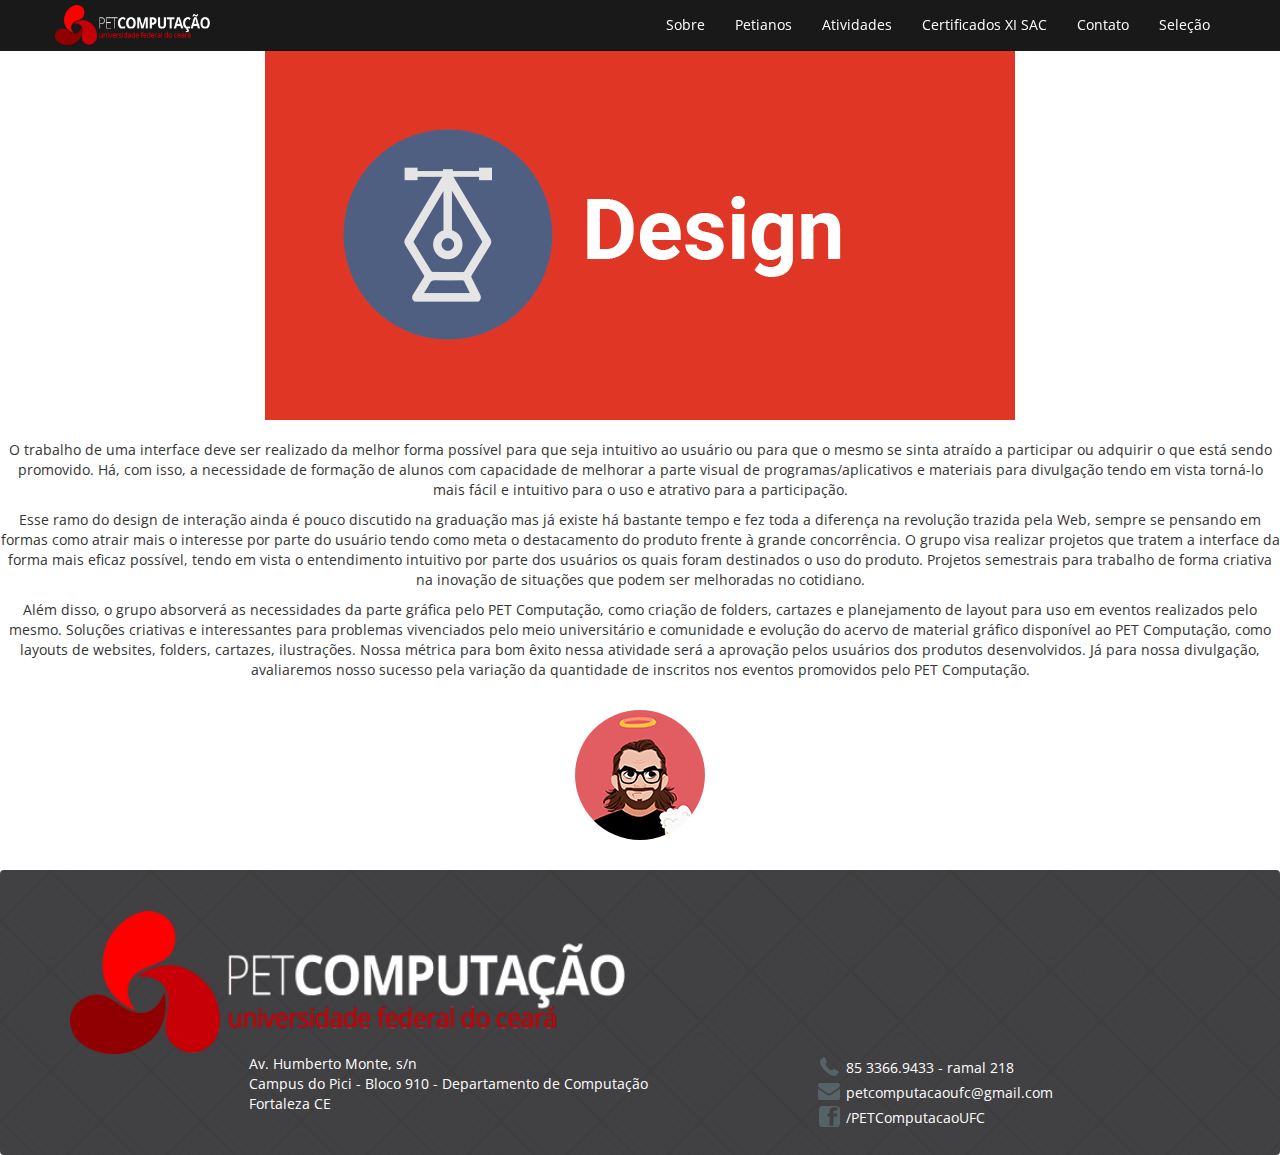
<file: atividades/Design.html>
<!DOCTYPE html>

<html>
    <head>
        <title>PET Computação - Design</title>
        <meta charset="utf-8">
        
        <link rel="shortcut icon" href="../icon.ico" type="image/x-icon"/>
        <meta name="viewport" content="width=device-width, initial-scale=1.0">
        <link href="../css/bootstrap.min.css" rel="stylesheet">
        <link href="../css/style.css" rel="stylesheet">
        <link rel="stylesheet" type="text/css" href="http://fonts.googleapis.com/css?family=Open+Sans">
        <link rel="shortcut icon" href="../images/icone.png">
    </head>

    <body>
        <header class="navbar navbar-defaut navbar-fixed-top">
            <div class="container">              
                <a href="#top" class="navbar-brand">
                    <img src="../img/logo-colorida-ext-a.png" alt="Pet Computação UFC" height="100%">
                </a>

                <button class="navbar-toggle navbar-toggle-clr" data-toggle = "collapse" data-target = ".navHeaderCollapse">
                    <!--img src="img/logoMenu40-a.png"-->
                    <img src="../img/menu-40.png">
                </button>

                <div class="col-xs-12 pull-right collapse navbar-collapse navHeaderCollapse">
                    
                    <ul class="nav navbar-nav navbar-right">  
                        <li><a href= "../index.html#about">Sobre</a></li>
                        <li><a href="../index.html#pet">Petianos</a></li>
                        <li><a href="../index.html#atv">Atividades</a></li>
                        <li><a href="http://www.certificadospet.esy.es">Certificados XI SAC</a></li>
                        <li><a href= "#contact">Contato</a></li>
                        <li><a href= "selecao/index.html">Seleção</a></li>
                        
                    </ul>
                </div>         
            </div>
        </header>

        <section id="atv_desc">
            <center>
                <figure id="logo_atv">
                    <img src="../img/atividades/design.png" alt="Design">
                </figure>
                <p id="txt_atv"><p>O trabalho de uma interface deve ser realizado da melhor forma possível para que seja intuitivo ao usuário ou para que o mesmo se sinta atraído a participar ou adquirir o que está sendo promovido. Há, com isso, a necessidade de formação de alunos com capacidade de melhorar a parte visual de programas/aplicativos e materiais para divulgação tendo em vista torná-lo mais fácil e intuitivo para o uso e atrativo para a participação.</p><p> Esse ramo do design de interação ainda é pouco discutido na graduação mas já existe há bastante tempo e fez toda a diferença na revolução trazida pela Web, sempre se pensando em formas como atrair mais o interesse por parte do usuário tendo como meta o destacamento do produto frente à grande concorrência. O grupo visa realizar projetos que tratem a interface da forma mais eficaz possível, tendo em vista o entendimento intuitivo por parte dos usuários os quais foram destinados o uso do produto. Projetos semestrais para trabalho de forma criativa na inovação de situações que podem ser melhoradas no cotidiano.</p><p> Além disso, o grupo absorverá as necessidades da parte gráfica pelo PET Computação, como criação de folders, cartazes e planejamento de layout para uso em eventos realizados pelo mesmo. Soluções criativas e interessantes para problemas vivenciados pelo meio universitário e comunidade e evolução do acervo de material gráfico disponível ao PET Computação, como layouts de websites, folders, cartazes, ilustrações. Nossa métrica para bom êxito nessa atividade será a aprovação pelos usuários dos produtos desenvolvidos. Já para nossa divulgação, avaliaremos nosso sucesso pela variação da quantidade de inscritos nos eventos promovidos pelo PET Computação.</p></p>
                <figure id="foto_petiano_atv">
                    <img src="../img/petianos/matheus2-c.png" title="Matheus Magalhães" class="img-circle">
                </figure>
            </center>

        </section>

        <footer class="contato navbar navbar-static-bottom" id="contact">
            <div class="container">
                <div class="row">
                            
                    <div class="col-xs-12 col-sm-6 co l-md-5">
                        <center>
                            <img class="hidden-sm" src="../img/logo-colorida-ext-a.png" width="100%">
                            <img class="visible-sm-block" src="../img/logoPET-a.png" width="100%">
                        </center>
                    </div>
                    <div class="clearfix visible-md-block"></div>        
                    <div class="col-sm-6 col-md-10 col-md-push-1">
                        <div class="row">
                            <div class="col-xs- col-md-5 col-md-push-1 col-lg-7">
                                <p>
                                    Av. Humberto Monte, s/n<br>
                                    Campus do Pici - Bloco 910 - Departamento de Computação<br>
                                    Fortaleza CE
                                 </p>
                            </div>
                            <div class="col-xs- col-md-7 col-md-push-1 col-lg-5">
                                <figure>
                                    <img src="../img/icones/phone.png">
                                    <figcaption>85 3366.9433 - ramal 218</figcaption>
                                </figure>
                                <figure>
                                    <img src="../img/icones/email.png">
                                    <figcaption>petcomputacaoufc@gmail.com</figcaption>
                                </figure>
                                <div class="clear"></div>
                                <figure>
                                    <img src="../img/icones/facebook.png">
                                    <figcaption>/PETComputacaoUFC</figcaption>
                                </figure>
                            </div>
                        </div>
                    </div>
                </div>
                        
            </div>
        </footer>

        <script src="https://ajax.googleapis.com/ajax/libs/jquery/1.11.2/jquery.min.js"></script>
        <script src="../js/bootstrap.js"></script>
        <script src="../js/style.js"></script>
</html>
</file>
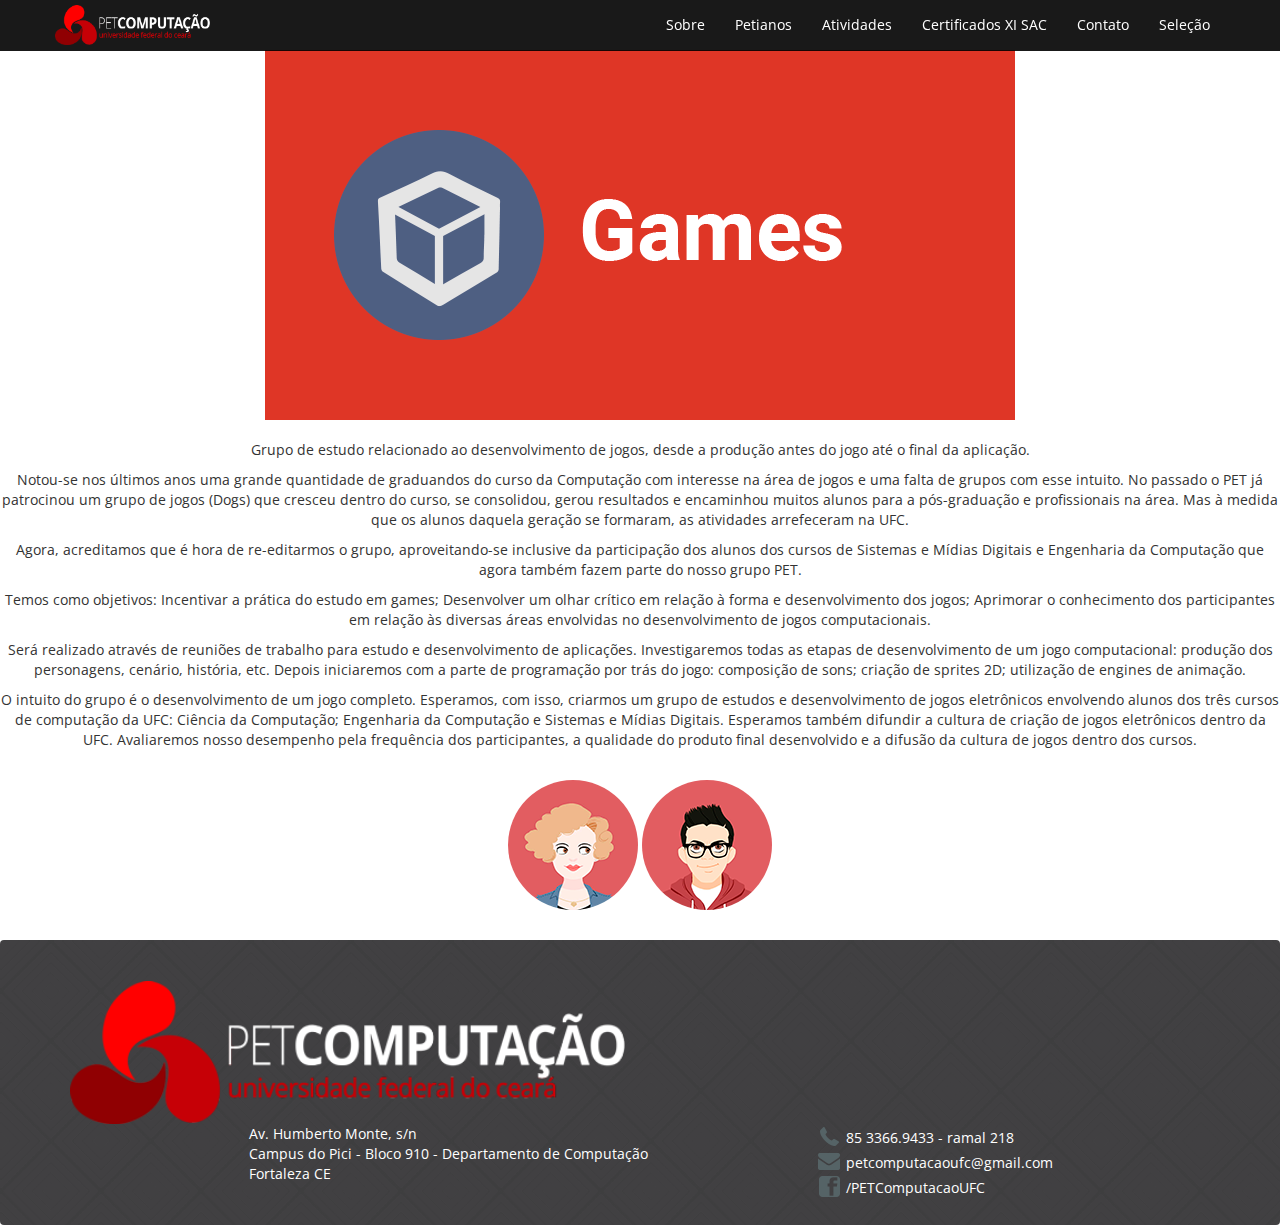
<file: atividades/Games.html>
<!DOCTYPE html>

<html>
    <head>
        <title>PET Computação - Games</title>
        <meta charset="utf-8">
        
        <link rel="shortcut icon" href="../icon.ico" type="image/x-icon"/>
        <meta name="viewport" content="width=device-width, initial-scale=1.0">
        <link href="../css/bootstrap.min.css" rel="stylesheet">
        <link href="../css/style.css" rel="stylesheet">
        <link rel="stylesheet" type="text/css" href="http://fonts.googleapis.com/css?family=Open+Sans">
        <link rel="shortcut icon" href="../images/icone.png">
    </head>

    <body>
        <header class="navbar navbar-defaut navbar-fixed-top">
            <div class="container">              
                <a href="#top" class="navbar-brand">
                    <img src="../img/logo-colorida-ext-a.png" alt="Pet Computação UFC" height="100%">
                </a>

                <button class="navbar-toggle navbar-toggle-clr" data-toggle = "collapse" data-target = ".navHeaderCollapse">
                    <!--img src="img/logoMenu40-a.png"-->
                    <img src="../img/menu-40.png">
                </button>

                <div class="col-xs-12 pull-right collapse navbar-collapse navHeaderCollapse">
                    
                    <ul class="nav navbar-nav navbar-right">  
                        <li><a href= "../index.html#about">Sobre</a></li>
                        <li><a href="../index.html#pet">Petianos</a></li>
                        <li><a href="../index.html#atv">Atividades</a></li>
                        <li><a href="http://www.certificadospet.esy.es">Certificados XI SAC</a></li>
                        <li><a href= "#contact">Contato</a></li>
                        <li><a href= "selecao/index.html">Seleção</a></li>
                        
                    </ul>
                </div>         
            </div>
        </header>

        <section id="atv_desc">
            <center>
                <figure id="logo_atv">
                    <img src="../img/atividades/games.png" alt="Games">
                </figure>
                <p id="txt_atv"><p>Grupo de estudo relacionado ao desenvolvimento de jogos, desde a produção antes do jogo até o final da aplicação.</p><p> Notou-se nos últimos anos uma grande quantidade de graduandos do curso da Computação com interesse na área de jogos e uma falta de grupos com esse intuito. No passado o PET já patrocinou um grupo de jogos (Dogs) que cresceu dentro do curso, se consolidou, gerou resultados e encaminhou muitos alunos para a pós-graduação e profissionais na área. Mas à medida que os alunos daquela geração se formaram, as atividades arrefeceram na UFC.</p><p> Agora, acreditamos que é hora de re-editarmos o grupo, aproveitando-se inclusive da participação dos alunos dos cursos de Sistemas e Mídias Digitais e Engenharia da Computação que agora também fazem parte do nosso grupo PET.</p><p> Temos como objetivos: Incentivar a prática do estudo em games; Desenvolver um olhar crítico em relação à forma e desenvolvimento dos jogos; Aprimorar o conhecimento dos participantes em relação às diversas áreas envolvidas no desenvolvimento de jogos computacionais.</p><p> Será realizado através de reuniões de trabalho para estudo e desenvolvimento de aplicações. Investigaremos todas as etapas de desenvolvimento de um jogo computacional: produção dos personagens, cenário, história, etc. Depois iniciaremos com a parte de programação por trás do jogo: composição de sons; criação de sprites 2D; utilização de engines de animação.</p><p> O intuito do grupo é o desenvolvimento de um jogo completo. Esperamos, com isso, criarmos um grupo de estudos e desenvolvimento de jogos eletrônicos envolvendo alunos dos três cursos de computação da UFC: Ciência da Computação; Engenharia da Computação e Sistemas e Mídias Digitais. Esperamos também difundir a cultura de criação de jogos eletrônicos dentro da UFC. Avaliaremos nosso desempenho pela frequência dos participantes, a qualidade do produto final desenvolvido e a difusão da cultura de jogos dentro dos cursos.</p></p>
                <figure id="foto_petiano_atv">
                    <img src="../img/petianos/debora-c.png" title="Débora Moura" class="img-circle">
                    <img src="../img/petianos/pablo-c.png" title="Pablo Emanuhel" class="img-circle">
                </figure>
            </center>

        </section>

        <footer class="contato navbar navbar-static-bottom" id="contact">
            <div class="container">
                <div class="row">
                            
                    <div class="col-xs-12 col-sm-6 co l-md-5">
                        <center>
                            <img class="hidden-sm" src="../img/logo-colorida-ext-a.png" width="100%">
                            <img class="visible-sm-block" src="../img/logoPET-a.png" width="100%">
                        </center>
                    </div>
                    <div class="clearfix visible-md-block"></div>        
                    <div class="col-sm-6 col-md-10 col-md-push-1">
                        <div class="row">
                            <div class="col-xs- col-md-5 col-md-push-1 col-lg-7">
                                <p>
                                    Av. Humberto Monte, s/n<br>
                                    Campus do Pici - Bloco 910 - Departamento de Computação<br>
                                    Fortaleza CE
                                 </p>
                            </div>
                            <div class="col-xs- col-md-7 col-md-push-1 col-lg-5">
                                <figure>
                                    <img src="../img/icones/phone.png">
                                    <figcaption>85 3366.9433 - ramal 218</figcaption>
                                </figure>
                                <figure>
                                    <img src="../img/icones/email.png">
                                    <figcaption>petcomputacaoufc@gmail.com</figcaption>
                                </figure>
                                <div class="clear"></div>
                                <figure>
                                    <img src="../img/icones/facebook.png">
                                    <figcaption>/PETComputacaoUFC</figcaption>
                                </figure>
                            </div>
                        </div>
                    </div>
                </div>
                        
            </div>
        </footer>

        <script src="https://ajax.googleapis.com/ajax/libs/jquery/1.11.2/jquery.min.js"></script>
        <script src="../js/bootstrap.js"></script>
        <script src="../js/style.js"></script>
</html>
</file>
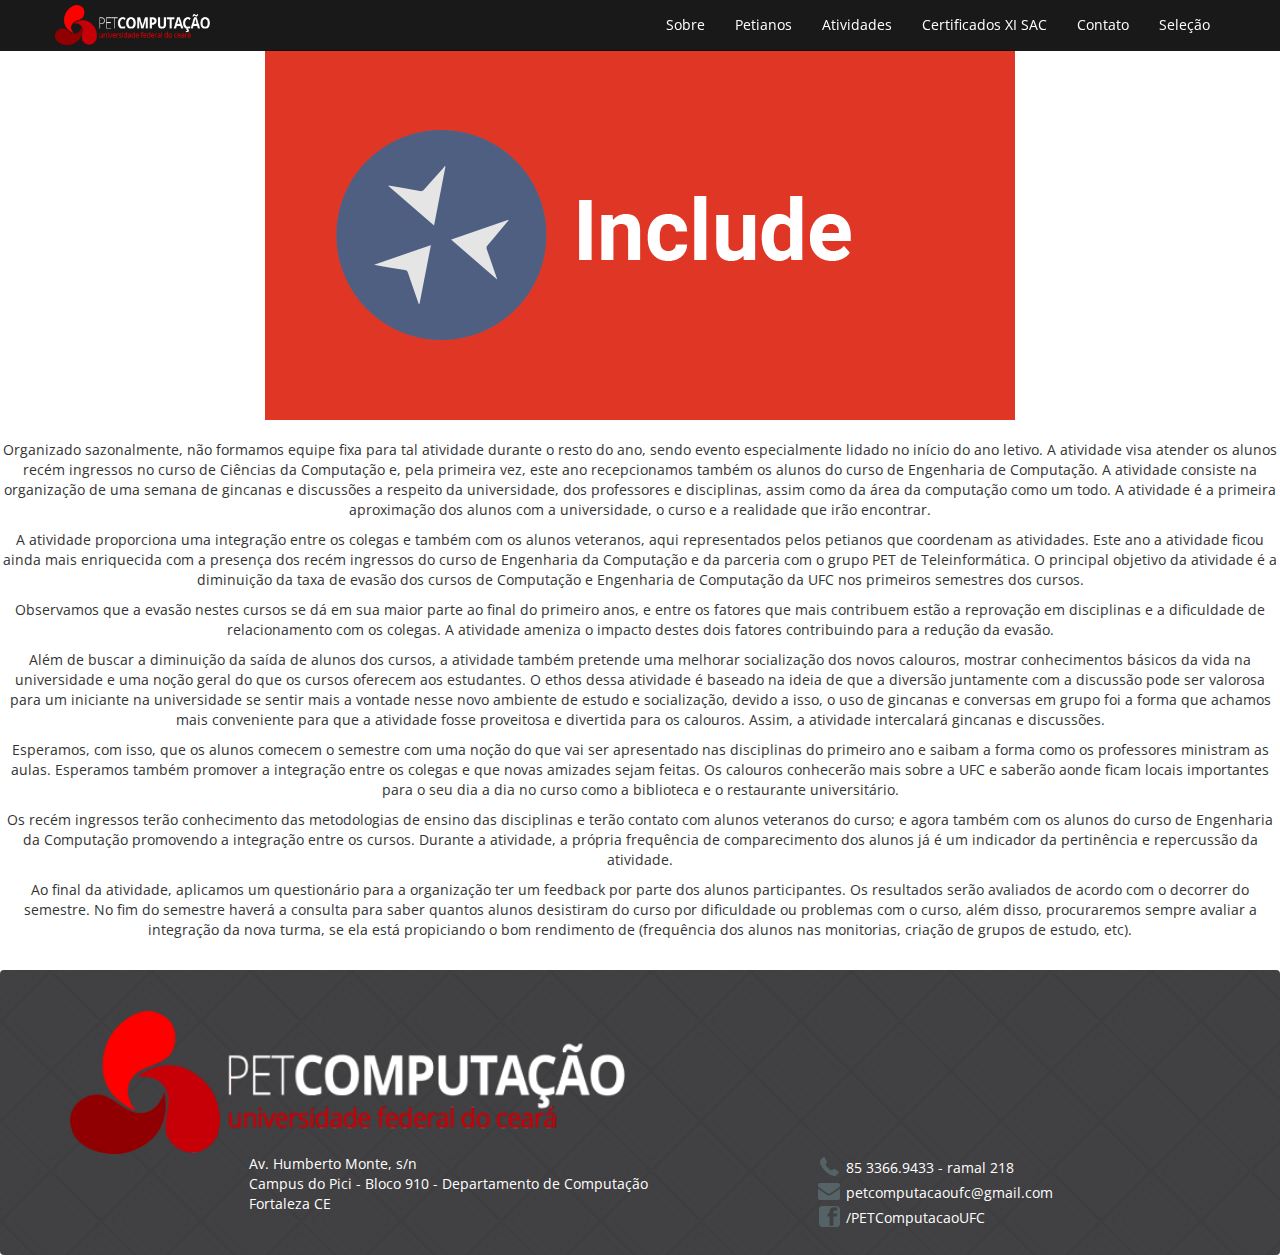
<file: atividades/Include.html>
<!DOCTYPE html>

<html>
    <head>
        <title>PET Computação - Include</title>
        <meta charset="utf-8">
        
        <link rel="shortcut icon" href="../icon.ico" type="image/x-icon"/>
        <meta name="viewport" content="width=device-width, initial-scale=1.0">
        <link href="../css/bootstrap.min.css" rel="stylesheet">
        <link href="../css/style.css" rel="stylesheet">
        <link rel="stylesheet" type="text/css" href="http://fonts.googleapis.com/css?family=Open+Sans">
        <link rel="shortcut icon" href="../images/icone.png">
    </head>

    <body>
        <header class="navbar navbar-defaut navbar-fixed-top">
            <div class="container">              
                <a href="#top" class="navbar-brand">
                    <img src="../img/logo-colorida-ext-a.png" alt="Pet Computação UFC" height="100%">
                </a>

                <button class="navbar-toggle navbar-toggle-clr" data-toggle = "collapse" data-target = ".navHeaderCollapse">
                    <!--img src="img/logoMenu40-a.png"-->
                    <img src="../img/menu-40.png">
                </button>

                <div class="col-xs-12 pull-right collapse navbar-collapse navHeaderCollapse">
                    
                    <ul class="nav navbar-nav navbar-right">  
                        <li><a href= "../index.html#about">Sobre</a></li>
                        <li><a href="../index.html#pet">Petianos</a></li>
                        <li><a href="../index.html#atv">Atividades</a></li>
                        <li><a href="http://www.certificadospet.esy.es">Certificados XI SAC</a></li>
                        <li><a href= "#contact">Contato</a></li>
                        <li><a href= "selecao/index.html">Seleção</a></li>
                        
                    </ul>
                </div>         
            </div>
        </header>

        <section id="atv_desc">
            <center>
                <figure id="logo_atv">
                    <img src="../img/atividades/include.png" alt="Include">
                </figure>
                <p id="txt_atv"><p>Organizado sazonalmente, não formamos equipe fixa para tal atividade durante o resto do ano, sendo evento especialmente lidado no início do ano letivo. A atividade visa atender os alunos recém ingressos no curso de Ciências da Computação e, pela primeira vez, este ano recepcionamos também os alunos do curso de Engenharia de Computação. A atividade consiste na organização de uma semana de gincanas e discussões a respeito da universidade, dos professores e disciplinas, assim como da área da computação como um todo. A atividade é a primeira aproximação dos alunos com a universidade, o curso e a realidade que irão encontrar.</p><p> A atividade proporciona uma integração entre os colegas e também com os alunos veteranos, aqui representados pelos petianos que coordenam as atividades. Este ano a atividade ficou ainda mais enriquecida com a presença dos recém ingressos do curso de Engenharia da Computação e da parceria com o grupo PET de Teleinformática. O principal objetivo da atividade é a diminuição da taxa de evasão dos cursos de Computação e Engenharia de Computação da UFC nos primeiros semestres dos cursos.</p><p> Observamos que a evasão nestes cursos se dá em sua maior parte ao final do primeiro anos, e entre os fatores que mais contribuem estão a reprovação em disciplinas e a dificuldade de relacionamento com os colegas. A atividade ameniza o impacto destes dois fatores contribuindo para a redução da evasão.</p><p> Além de buscar a diminuição da saída de alunos dos cursos, a atividade também pretende uma melhorar socialização dos novos calouros, mostrar conhecimentos básicos da vida na universidade e uma noção geral do que os cursos oferecem aos estudantes. O ethos dessa atividade é baseado na ideia de que a diversão juntamente com a discussão pode ser valorosa para um iniciante na universidade se sentir mais a vontade nesse novo ambiente de estudo e socialização, devido a isso, o uso de gincanas e conversas em grupo foi a forma que achamos mais conveniente para que a atividade fosse proveitosa e divertida para os calouros. Assim, a atividade intercalará gincanas e discussões.</p><p> Esperamos, com isso, que os alunos comecem o semestre com uma noção do que vai ser apresentado nas disciplinas do primeiro ano e saibam a forma como os professores ministram as aulas. Esperamos também promover a integração entre os colegas e que novas amizades sejam feitas. Os calouros conhecerão mais sobre a UFC e saberão aonde ficam locais importantes para o seu dia a dia no curso como a biblioteca e o restaurante universitário.</p><p> Os recém ingressos terão conhecimento das metodologias de ensino das disciplinas e terão contato com alunos veteranos do curso; e agora também com os alunos do curso de Engenharia da Computação promovendo a integração entre os cursos. Durante a atividade, a própria frequência de comparecimento dos alunos já é um indicador da pertinência e repercussão da atividade.</p><p> Ao final da atividade, aplicamos um questionário para a organização ter um feedback por parte dos alunos participantes. Os resultados serão avaliados de acordo com o decorrer do semestre. No fim do semestre haverá a consulta para saber quantos alunos desistiram do curso por dificuldade ou problemas com o curso, além disso, procuraremos sempre avaliar a integração da nova turma, se ela está propiciando o bom rendimento de (frequência dos alunos nas monitorias, criação de grupos de estudo, etc).</p></p>
                <figure id="foto_petiano_atv">
                    
                </figure>
            </center>

        </section>

        <footer class="contato navbar navbar-static-bottom" id="contact">
            <div class="container">
                <div class="row">
                            
                    <div class="col-xs-12 col-sm-6 co l-md-5">
                        <center>
                            <img class="hidden-sm" src="../img/logo-colorida-ext-a.png" width="100%">
                            <img class="visible-sm-block" src="../img/logoPET-a.png" width="100%">
                        </center>
                    </div>
                    <div class="clearfix visible-md-block"></div>        
                    <div class="col-sm-6 col-md-10 col-md-push-1">
                        <div class="row">
                            <div class="col-xs- col-md-5 col-md-push-1 col-lg-7">
                                <p>
                                    Av. Humberto Monte, s/n<br>
                                    Campus do Pici - Bloco 910 - Departamento de Computação<br>
                                    Fortaleza CE
                                 </p>
                            </div>
                            <div class="col-xs- col-md-7 col-md-push-1 col-lg-5">
                                <figure>
                                    <img src="../img/icones/phone.png">
                                    <figcaption>85 3366.9433 - ramal 218</figcaption>
                                </figure>
                                <figure>
                                    <img src="../img/icones/email.png">
                                    <figcaption>petcomputacaoufc@gmail.com</figcaption>
                                </figure>
                                <div class="clear"></div>
                                <figure>
                                    <img src="../img/icones/facebook.png">
                                    <figcaption>/PETComputacaoUFC</figcaption>
                                </figure>
                            </div>
                        </div>
                    </div>
                </div>
                        
            </div>
        </footer>

        <script src="https://ajax.googleapis.com/ajax/libs/jquery/1.11.2/jquery.min.js"></script>
        <script src="../js/bootstrap.js"></script>
        <script src="../js/style.js"></script>
</html>
</file>
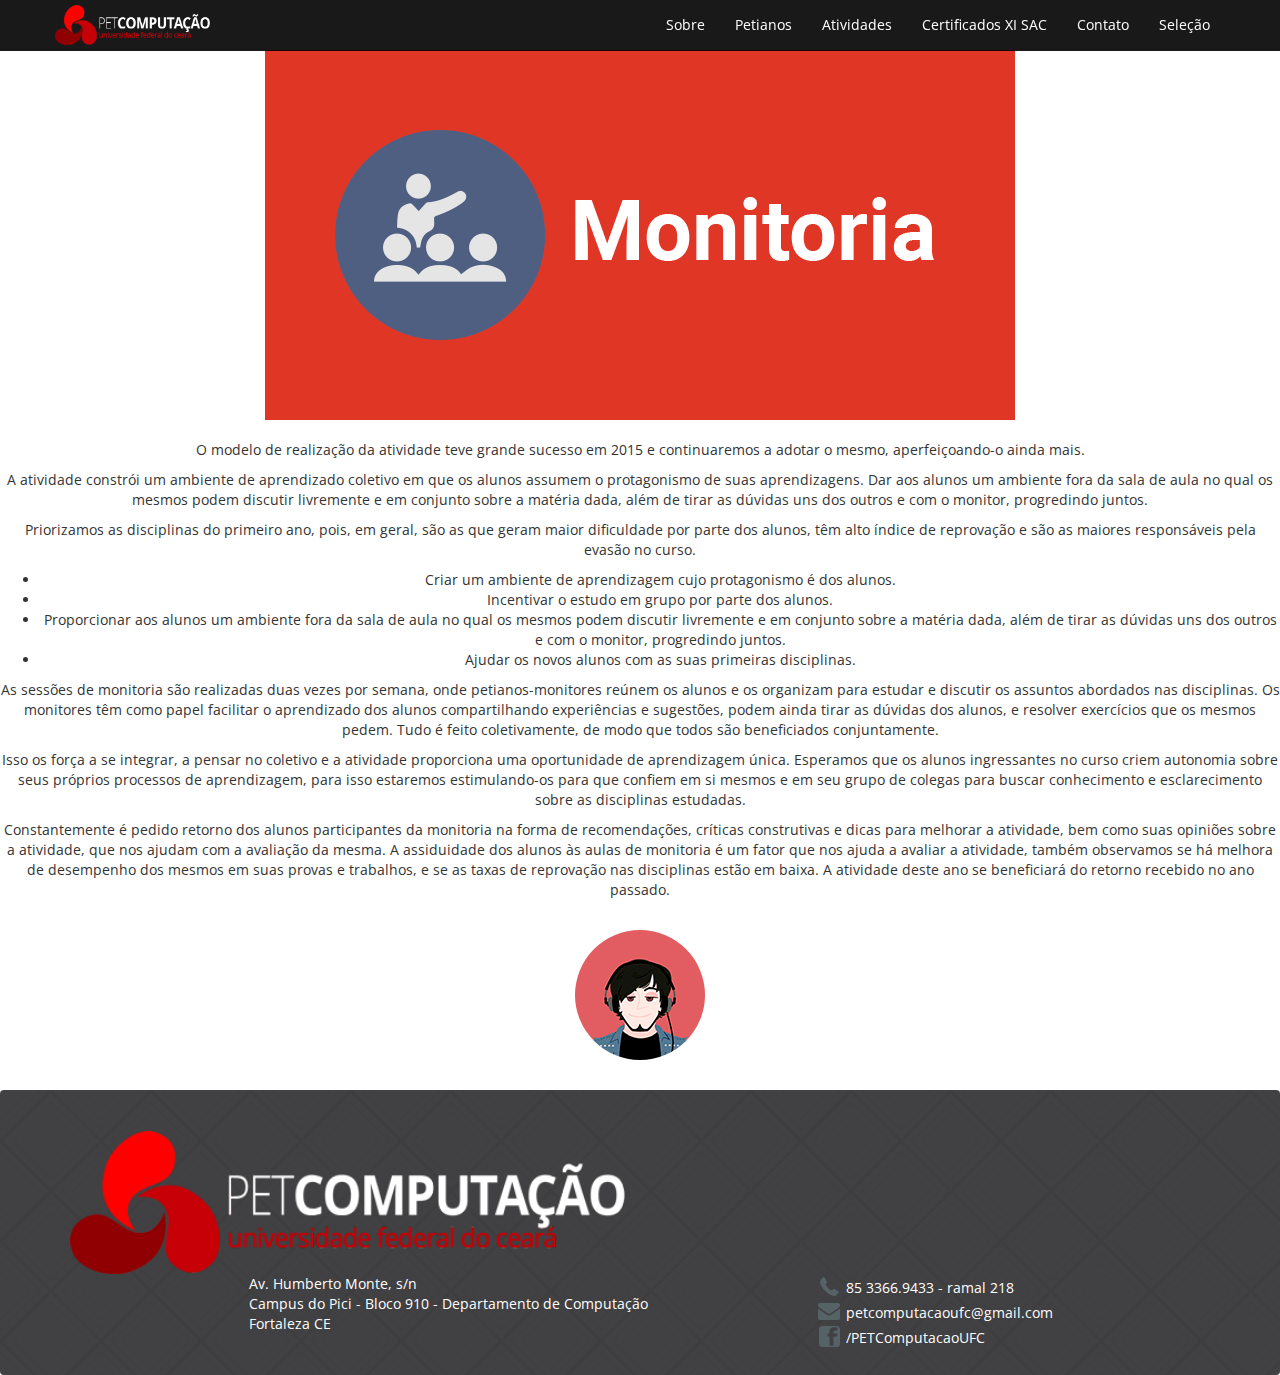
<file: atividades/Monitoria.html>
<!DOCTYPE html>

<html>
    <head>
        <title>PET Computação - Monitoria</title>
        <meta charset="utf-8">
        
        <link rel="shortcut icon" href="../icon.ico" type="image/x-icon"/>
        <meta name="viewport" content="width=device-width, initial-scale=1.0">
        <link href="../css/bootstrap.min.css" rel="stylesheet">
        <link href="../css/style.css" rel="stylesheet">
        <link rel="stylesheet" type="text/css" href="http://fonts.googleapis.com/css?family=Open+Sans">
        <link rel="shortcut icon" href="../images/icone.png">
    </head>

    <body>
        <header class="navbar navbar-defaut navbar-fixed-top">
            <div class="container">              
                <a href="#top" class="navbar-brand">
                    <img src="../img/logo-colorida-ext-a.png" alt="Pet Computação UFC" height="100%">
                </a>

                <button class="navbar-toggle navbar-toggle-clr" data-toggle = "collapse" data-target = ".navHeaderCollapse">
                    <!--img src="img/logoMenu40-a.png"-->
                    <img src="../img/menu-40.png">
                </button>

                <div class="col-xs-12 pull-right collapse navbar-collapse navHeaderCollapse">
                    
                    <ul class="nav navbar-nav navbar-right">  
                        <li><a href= "../index.html#about">Sobre</a></li>
                        <li><a href="../index.html#pet">Petianos</a></li>
                        <li><a href="../index.html#atv">Atividades</a></li>
                        <li><a href="http://www.certificadospet.esy.es">Certificados XI SAC</a></li>
                        <li><a href= "#contact">Contato</a></li>
                        <li><a href= "selecao/index.html">Seleção</a></li>
                        
                    </ul>
                </div>         
            </div>
        </header>

        <section id="atv_desc">
            <center>
                <figure id="logo_atv">
                    <img src="../img/atividades/monitoria.png" alt="Monitoria">
                </figure>
                <p id="txt_atv">
                <p>O modelo de realização da atividade teve grande sucesso em 2015 e continuaremos a adotar o mesmo, aperfeiçoando-o ainda mais.</p>
                <p> A atividade constrói um ambiente de aprendizado coletivo em que os alunos assumem o protagonismo de suas aprendizagens. Dar aos alunos um ambiente fora da sala de aula no qual os mesmos podem discutir livremente e em conjunto sobre a matéria dada, além de tirar as dúvidas uns dos outros e com o monitor, progredindo juntos.</p>
                <p> Priorizamos as disciplinas do primeiro ano, pois, em geral, são as que geram maior dificuldade por parte dos alunos, têm alto índice de reprovação e são as maiores responsáveis pela evasão no curso.</p>
                <ul>
                    <li> Criar um ambiente de aprendizagem cujo protagonismo é dos alunos.</li>
                    <li>Incentivar o estudo em grupo por parte dos alunos.</li>
                    <li>Proporcionar aos alunos um ambiente fora da sala de aula no qual os mesmos podem discutir livremente e em conjunto sobre a matéria dada, além de tirar as dúvidas uns dos outros e com o monitor, progredindo juntos.</li> 
                    <li>Ajudar os novos alunos com as suas primeiras disciplinas.</li>
                </ul>
                <p>As sessões de monitoria são realizadas duas vezes por semana, onde petianos-monitores reúnem os alunos e os organizam para estudar e discutir os assuntos abordados nas disciplinas. Os monitores têm como papel facilitar o aprendizado dos alunos compartilhando experiências e sugestões, podem ainda tirar as dúvidas dos alunos, e resolver exercícios que os mesmos pedem. Tudo é feito coletivamente, de modo que todos são beneficiados conjuntamente.</p>
                <p>Isso os força a se integrar, a pensar no coletivo e a atividade proporciona uma oportunidade de aprendizagem única. Esperamos que os alunos ingressantes no curso criem autonomia sobre seus próprios processos de aprendizagem, para isso estaremos estimulando-os para que confiem em si mesmos e em seu grupo de colegas para buscar conhecimento e esclarecimento sobre as disciplinas estudadas.</p>
                <p>Constantemente é pedido retorno dos alunos participantes da monitoria na forma de recomendações, críticas construtivas e dicas para melhorar a atividade, bem como suas opiniões sobre a atividade, que nos ajudam com a avaliação da mesma. A assiduidade dos alunos às aulas de monitoria é um fator que nos ajuda a avaliar a atividade, também observamos se há melhora de desempenho dos mesmos em suas provas e trabalhos, e se as taxas de reprovação nas disciplinas estão em baixa. A atividade deste ano se beneficiará do retorno recebido no ano passado.</p></p>
                <figure id="foto_petiano_atv">
                    <img src="../img/petianos/minho-c.png" title="Minho Menezes" class="img-circle">
                </figure>
            </center>

        </section>

        <footer class="contato navbar navbar-static-bottom" id="contact">
            <div class="container">
                <div class="row">
                            
                    <div class="col-xs-12 col-sm-6 co l-md-5">
                        <center>
                            <img class="hidden-sm" src="../img/logo-colorida-ext-a.png" width="100%">
                            <img class="visible-sm-block" src="../img/logoPET-a.png" width="100%">
                        </center>
                    </div>
                    <div class="clearfix visible-md-block"></div>        
                    <div class="col-sm-6 col-md-10 col-md-push-1">
                        <div class="row">
                            <div class="col-xs- col-md-5 col-md-push-1 col-lg-7">
                                <p>
                                    Av. Humberto Monte, s/n<br>
                                    Campus do Pici - Bloco 910 - Departamento de Computação<br>
                                    Fortaleza CE
                                 </p>
                            </div>
                            <div class="col-xs- col-md-7 col-md-push-1 col-lg-5">
                                <figure>
                                    <img src="../img/icones/phone.png">
                                    <figcaption>85 3366.9433 - ramal 218</figcaption>
                                </figure>
                                <figure>
                                    <img src="../img/icones/email.png">
                                    <figcaption>petcomputacaoufc@gmail.com</figcaption>
                                </figure>
                                <div class="clear"></div>
                                <figure>
                                    <img src="../img/icones/facebook.png">
                                    <figcaption>/PETComputacaoUFC</figcaption>
                                </figure>
                            </div>
                        </div>
                    </div>
                </div>
                        
            </div>
        </footer>

        <script src="https://ajax.googleapis.com/ajax/libs/jquery/1.11.2/jquery.min.js"></script>
        <script src="../js/bootstrap.js"></script>
        <script src="../js/style.js"></script>
</html>
</file>
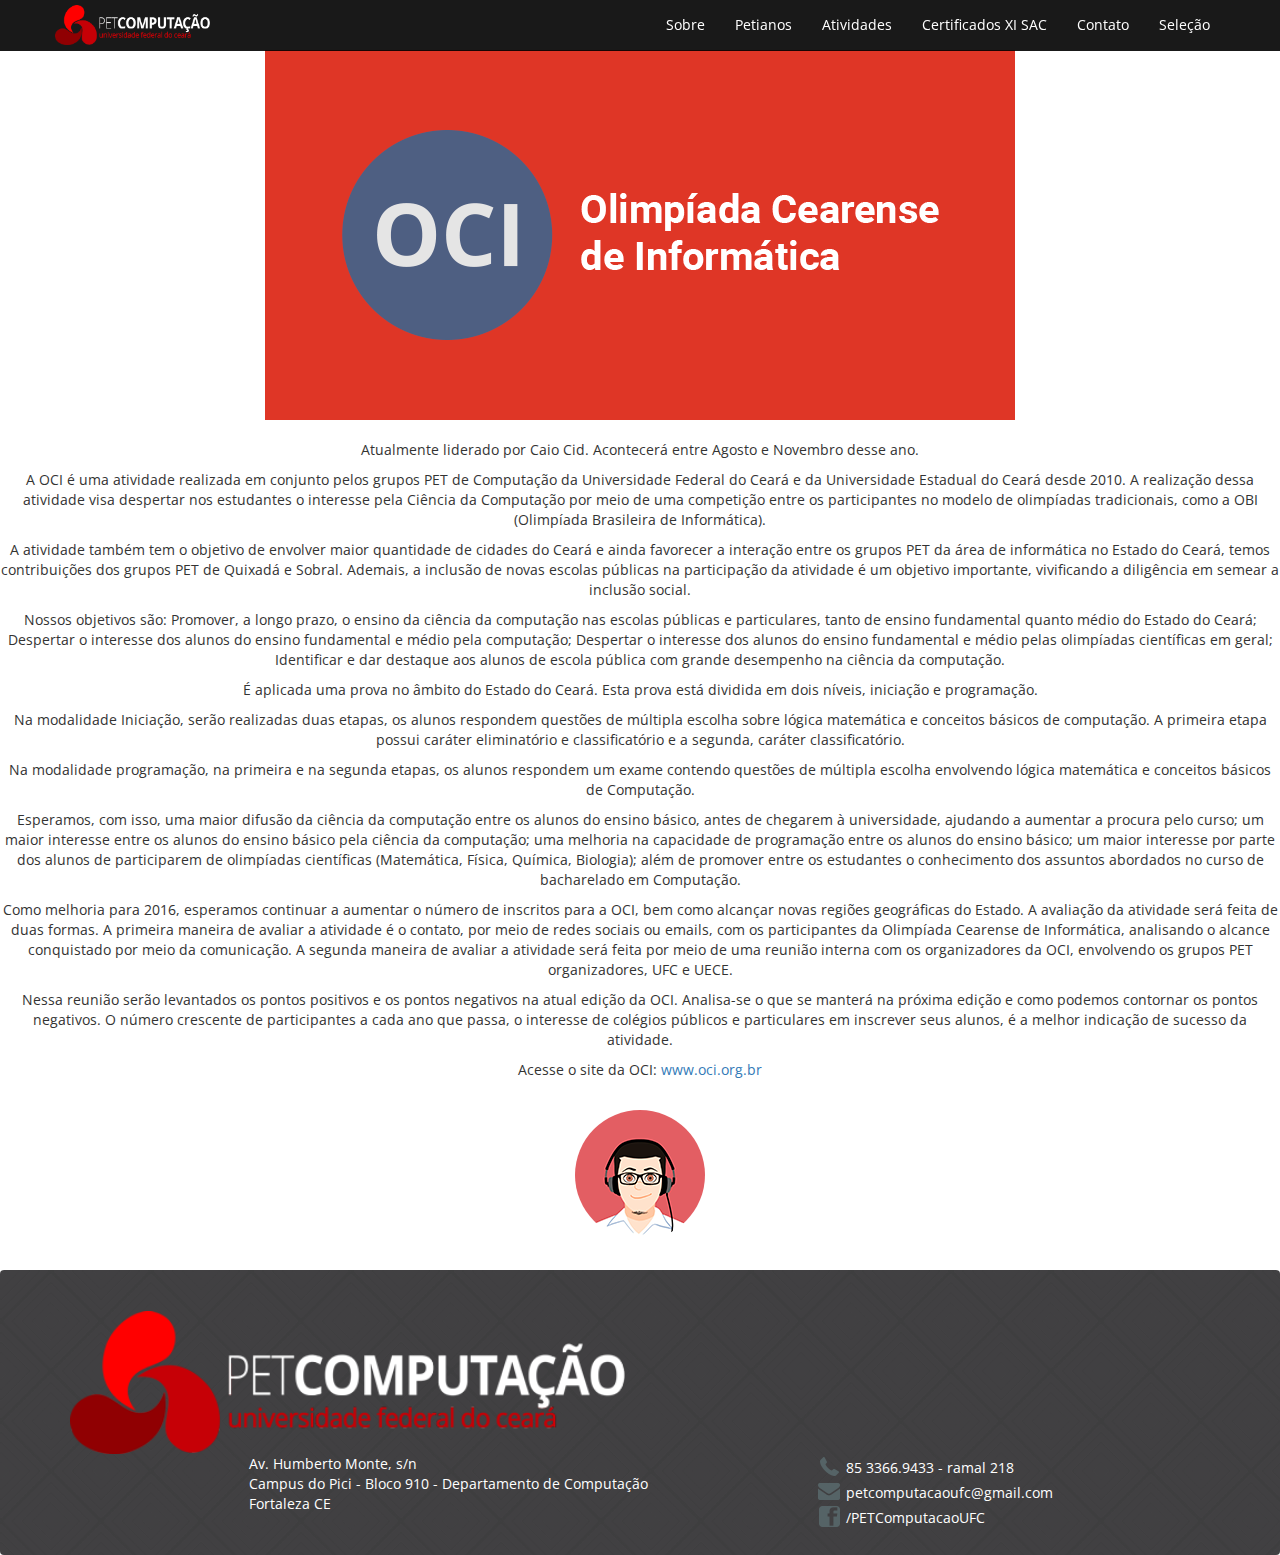
<file: atividades/OCI.html>
<!DOCTYPE html>

<html>
    <head>
        <title>PET Computação - OCI</title>
        <meta charset="utf-8">
        
        <link rel="shortcut icon" href="../icon.ico" type="image/x-icon"/>
        <meta name="viewport" content="width=device-width, initial-scale=1.0">
        <link href="../css/bootstrap.min.css" rel="stylesheet">
        <link href="../css/style.css" rel="stylesheet">
        <link rel="stylesheet" type="text/css" href="http://fonts.googleapis.com/css?family=Open+Sans">
        <link rel="shortcut icon" href="../images/icone.png">
    </head>

    <body>
        <header class="navbar navbar-defaut navbar-fixed-top">
            <div class="container">              
                <a href="#top" class="navbar-brand">
                    <img src="../img/logo-colorida-ext-a.png" alt="Pet Computação UFC" height="100%">
                </a>

                <button class="navbar-toggle navbar-toggle-clr" data-toggle = "collapse" data-target = ".navHeaderCollapse">
                    <!--img src="img/logoMenu40-a.png"-->
                    <img src="../img/menu-40.png">
                </button>

                <div class="col-xs-12 pull-right collapse navbar-collapse navHeaderCollapse">
                    
                    <ul class="nav navbar-nav navbar-right">  
                        <li><a href= "../index.html#about">Sobre</a></li>
                        <li><a href="../index.html#pet">Petianos</a></li>
                        <li><a href="../index.html#atv">Atividades</a></li>
                        <li><a href="http://www.certificadospet.esy.es">Certificados XI SAC</a></li>
                        <li><a href= "#contact">Contato</a></li>
                        <li><a href= "selecao/index.html">Seleção</a></li>
                        
                    </ul>
                </div>         
            </div>
        </header>

        <section id="atv_desc">
            <center>
                <figure id="logo_atv">
                    <img src="../img/atividades/oci.png" alt="OCI">
                </figure>
                <p id="txt_atv">
                    <p>Atualmente liderado por Caio Cid. Acontecerá entre Agosto e Novembro desse ano.</p>
                    <p>A OCI é uma atividade realizada em conjunto pelos grupos PET de Computação da Universidade Federal do Ceará e da Universidade Estadual do Ceará desde 2010. A realização dessa atividade visa despertar nos estudantes o interesse pela Ciência da Computação por meio de uma competição entre os participantes no modelo de olimpíadas tradicionais, como a OBI (Olimpíada Brasileira de Informática).</p>
                    <p>A atividade também tem o objetivo de envolver maior quantidade de cidades do Ceará e ainda favorecer a interação entre os grupos PET da área de informática no Estado do Ceará, temos contribuições dos grupos PET de Quixadá e Sobral. Ademais, a inclusão de novas escolas públicas na participação da atividade é um objetivo importante, vivificando a diligência em semear a inclusão social.</p>
                    <p>Nossos objetivos são: Promover, a longo prazo, o ensino da ciência da computação nas escolas públicas e particulares, tanto de ensino fundamental quanto médio do Estado do Ceará; Despertar o interesse dos alunos do ensino fundamental e médio pela computação; Despertar o interesse dos alunos do ensino fundamental e médio pelas olimpíadas científicas em geral; Identificar e dar destaque aos alunos de escola pública com grande desempenho na ciência da computação.</p>
                    <p>É aplicada uma prova no âmbito do Estado do Ceará. Esta prova está dividida em dois níveis, iniciação e programação.</p>
                    <p>Na modalidade Iniciação, serão realizadas duas etapas, os alunos respondem questões de múltipla escolha sobre lógica matemática e conceitos básicos de computação. A primeira etapa possui caráter eliminatório e classificatório e a segunda, caráter classificatório.</p>
                    <p>Na modalidade programação, na primeira e na segunda etapas, os alunos respondem um exame contendo questões de múltipla escolha envolvendo lógica matemática e conceitos básicos de Computação.</p>
                    <p>Esperamos, com isso, uma maior difusão da ciência da computação entre os alunos do ensino básico, antes de chegarem à universidade, ajudando a aumentar a procura pelo curso; um maior interesse entre os alunos do ensino básico pela ciência da computação; uma melhoria na capacidade de programação entre os alunos do ensino básico; um maior interesse por parte dos alunos de participarem de olimpíadas científicas (Matemática, Física, Química, Biologia); além de promover entre os estudantes o conhecimento dos assuntos abordados no curso de bacharelado em Computação.</p>
                    <p>Como melhoria para 2016, esperamos continuar a aumentar o número de inscritos para a OCI, bem como alcançar novas regiões geográficas do Estado. A avaliação da atividade será feita de duas formas. A primeira maneira de avaliar a atividade é o contato, por meio de redes sociais ou emails, com os participantes da Olimpíada Cearense de Informática, analisando o alcance conquistado por meio da comunicação. A segunda maneira de avaliar a atividade será feita por meio de uma reunião interna com os organizadores da OCI, envolvendo os grupos PET organizadores, UFC e UECE.</p>
                    <p>Nessa reunião serão levantados os pontos positivos e os pontos negativos na atual edição da OCI. Analisa-se o que se manterá na próxima edição e como podemos contornar os pontos negativos. O número crescente de participantes a cada ano que passa, o interesse de colégios públicos e particulares em inscrever seus alunos, é a melhor indicação de sucesso da atividade.</p></p>
                <p>Acesse o site da OCI: <a href="http://www.oci.org.br" target="_blank">www.oci.org.br</a></p>
                <figure id="foto_petiano_atv">
                    <img src="../img/petianos/cid2-c.png" title="Caio Cid" class="img-circle">
                </figure>
            </center>

        </section>

        <footer class="contato navbar navbar-static-bottom" id="contact">
            <div class="container">
                <div class="row">
                            
                    <div class="col-xs-12 col-sm-6 co l-md-5">
                        <center>
                            <img class="hidden-sm" src="../img/logo-colorida-ext-a.png" width="100%">
                            <img class="visible-sm-block" src="../img/logoPET-a.png" width="100%">
                        </center>
                    </div>
                    <div class="clearfix visible-md-block"></div>        
                    <div class="col-sm-6 col-md-10 col-md-push-1">
                        <div class="row">
                            <div class="col-xs- col-md-5 col-md-push-1 col-lg-7">
                                <p>
                                    Av. Humberto Monte, s/n<br>
                                    Campus do Pici - Bloco 910 - Departamento de Computação<br>
                                    Fortaleza CE
                                 </p>
                            </div>
                            <div class="col-xs- col-md-7 col-md-push-1 col-lg-5">
                                <figure>
                                    <img src="../img/icones/phone.png">
                                    <figcaption>85 3366.9433 - ramal 218</figcaption>
                                </figure>
                                <figure>
                                    <img src="../img/icones/email.png">
                                    <figcaption>petcomputacaoufc@gmail.com</figcaption>
                                </figure>
                                <div class="clear"></div>
                                <figure>
                                    <img src="../img/icones/facebook.png">
                                    <figcaption>/PETComputacaoUFC</figcaption>
                                </figure>
                            </div>
                        </div>
                    </div>
                </div>
                        
            </div>
        </footer>

        <script src="https://ajax.googleapis.com/ajax/libs/jquery/1.11.2/jquery.min.js"></script>
        <script src="../js/bootstrap.js"></script>
        <script src="../js/style.js"></script>
</html>
</file>
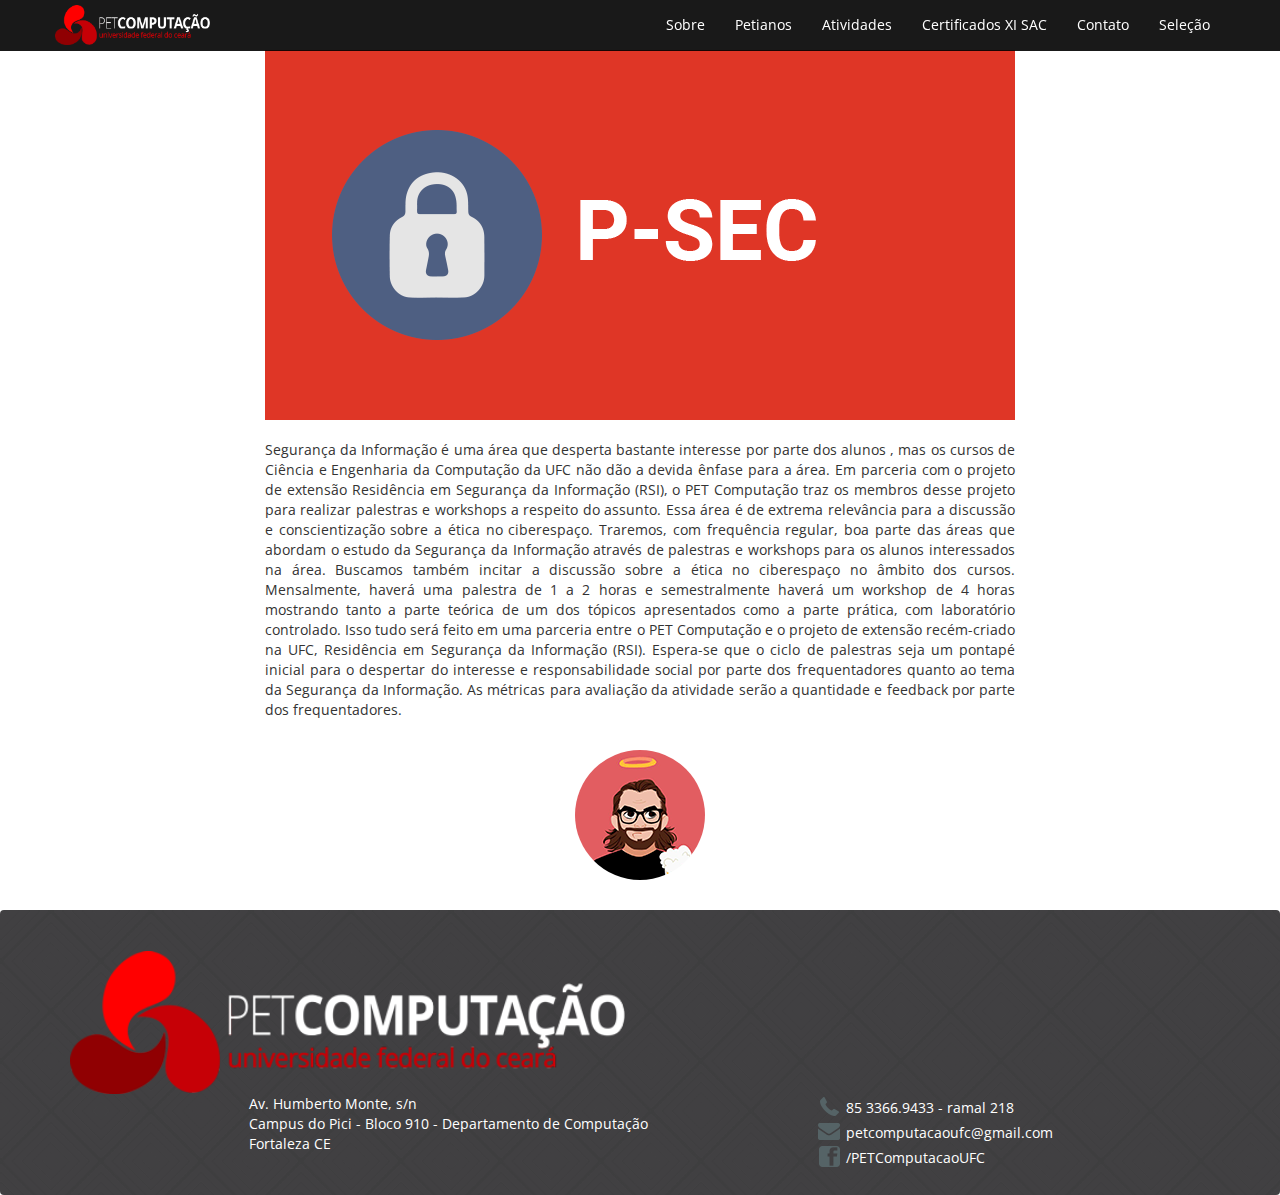
<file: atividades/P-SEC.html>
<!DOCTYPE html>

<html>
    <head>
        <title>PET Computação - P-SEC</title>
        <meta charset="utf-8">
        
        <link rel="shortcut icon" href="../icon.ico" type="image/x-icon"/>
        <meta name="viewport" content="width=device-width, initial-scale=1.0">
        <link href="../css/bootstrap.min.css" rel="stylesheet">
        <link href="../css/style.css" rel="stylesheet">
        <link rel="stylesheet" type="text/css" href="http://fonts.googleapis.com/css?family=Open+Sans">
        <link rel="shortcut icon" href="../images/icone.png">
    </head>

    <body>
        <header class="navbar navbar-defaut navbar-fixed-top">
            <div class="container">              
                <a href="#top" class="navbar-brand">
                    <img src="../img/logo-colorida-ext-a.png" alt="Pet Computação UFC" height="100%">
                </a>

                <button class="navbar-toggle navbar-toggle-clr" data-toggle = "collapse" data-target = ".navHeaderCollapse">
                    <!--img src="img/logoMenu40-a.png"-->
                    <img src="../img/menu-40.png">
                </button>

                <div class="col-xs-12 pull-right collapse navbar-collapse navHeaderCollapse">
                    
                    <ul class="nav navbar-nav navbar-right">  
                        <li><a href= "../index.html#about">Sobre</a></li>
                        <li><a href="../index.html#pet">Petianos</a></li>
                        <li><a href="../index.html#atv">Atividades</a></li>
                        <li><a href="http://www.certificadospet.esy.es">Certificados XI SAC</a></li>
                        <li><a href= "#contact">Contato</a></li>
                        <li><a href= "selecao/index.html">Seleção</a></li>
                        
                    </ul>
                </div>         
            </div>
        </header>

        <section id="atv_desc">
            <center>
                <figure id="logo_atv">
                    <img src="../img/atividades/psec.png" alt="P-SEC">
                </figure>
                <p id="txt_atv">Segurança da Informação é uma área que desperta bastante interesse por parte dos alunos , mas os cursos de Ciência e Engenharia da Computação da UFC não dão a devida ênfase para a área. Em parceria com o projeto de extensão Residência em Segurança da Informação (RSI), o PET Computação traz os membros desse projeto para realizar palestras e workshops a respeito do assunto. Essa área é de extrema relevância para a discussão e conscientização sobre a ética no ciberespaço. Traremos, com frequência regular, boa parte das áreas que abordam o estudo da Segurança da Informação através de palestras e workshops para os alunos interessados na área. Buscamos também incitar a discussão sobre a ética no ciberespaço no âmbito dos cursos. Mensalmente, haverá uma palestra de 1 a 2 horas e semestralmente haverá um workshop de 4 horas mostrando tanto a parte teórica de um dos tópicos apresentados como a parte prática, com laboratório controlado. Isso tudo será feito em uma parceria entre o PET Computação e o projeto de extensão recém-criado na UFC, Residência em Segurança da Informação (RSI). Espera-se que o ciclo de palestras seja um pontapé inicial para o despertar do interesse e responsabilidade social por parte dos frequentadores quanto ao tema da Segurança da Informação. As métricas para avaliação da atividade serão a quantidade e feedback por parte dos frequentadores.</p>
                <figure id="foto_petiano_atv">
                    <img src="../img/petianos/matheus2-c.png" title="Matheus Magalhães" class="img-circle">
                </figure>
            </center>

        </section>

        <footer class="contato navbar navbar-static-bottom" id="contact">
            <div class="container">
                <div class="row">
                            
                    <div class="col-xs-12 col-sm-6 co l-md-5">
                        <center>
                            <img class="hidden-sm" src="../img/logo-colorida-ext-a.png" width="100%">
                            <img class="visible-sm-block" src="../img/logoPET-a.png" width="100%">
                        </center>
                    </div>
                    <div class="clearfix visible-md-block"></div>        
                    <div class="col-sm-6 col-md-10 col-md-push-1">
                        <div class="row">
                            <div class="col-xs- col-md-5 col-md-push-1 col-lg-7">
                                <p>
                                    Av. Humberto Monte, s/n<br>
                                    Campus do Pici - Bloco 910 - Departamento de Computação<br>
                                    Fortaleza CE
                                 </p>
                            </div>
                            <div class="col-xs- col-md-7 col-md-push-1 col-lg-5">
                                <figure>
                                    <img src="../img/icones/phone.png">
                                    <figcaption>85 3366.9433 - ramal 218</figcaption>
                                </figure>
                                <figure>
                                    <img src="../img/icones/email.png">
                                    <figcaption>petcomputacaoufc@gmail.com</figcaption>
                                </figure>
                                <div class="clear"></div>
                                <figure>
                                    <img src="../img/icones/facebook.png">
                                    <figcaption>/PETComputacaoUFC</figcaption>
                                </figure>
                            </div>
                        </div>
                    </div>
                </div>
                        
            </div>
        </footer>

        <script src="https://ajax.googleapis.com/ajax/libs/jquery/1.11.2/jquery.min.js"></script>
        <script src="../js/bootstrap.js"></script>
        <script src="../js/style.js"></script>
</html>
</file>
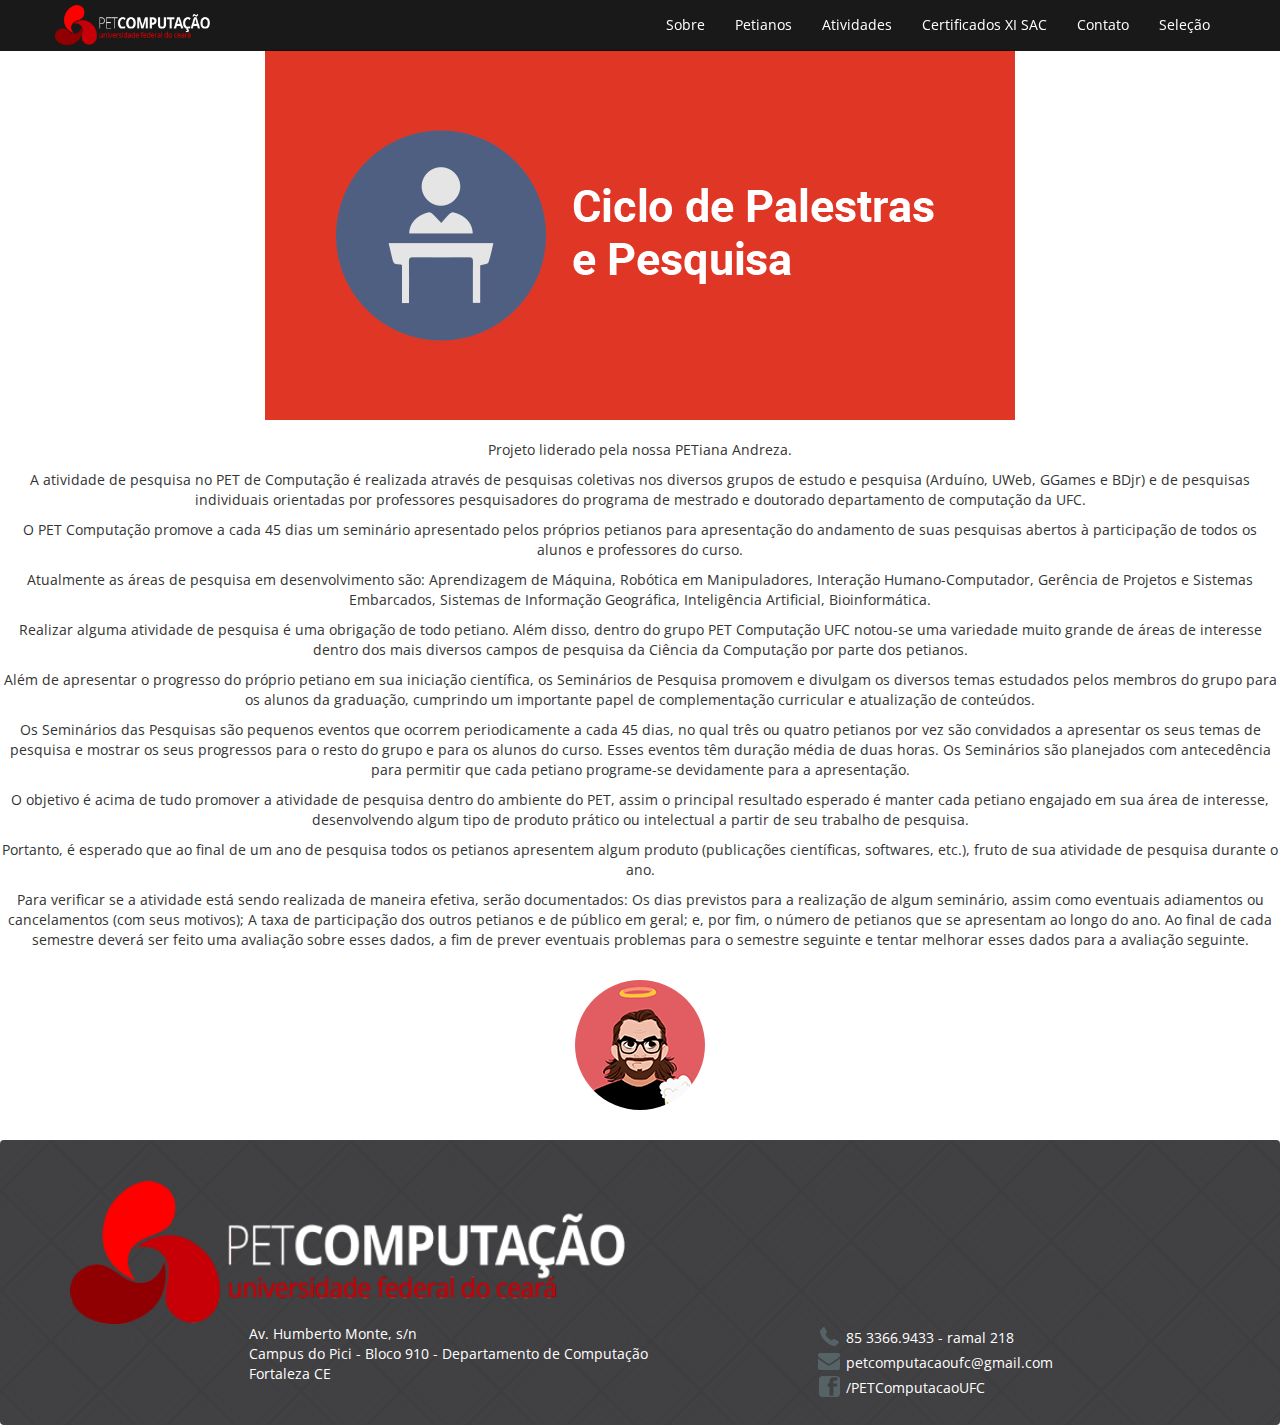
<file: atividades/Palestras.html>
<!DOCTYPE html>

<html>
    <head>
        <title>PET Computação - Palestras</title>
        <meta charset="utf-8">
        
        <link rel="shortcut icon" href="../icon.ico" type="image/x-icon"/>
        <meta name="viewport" content="width=device-width, initial-scale=1.0">
        <link href="../css/bootstrap.min.css" rel="stylesheet">
        <link href="../css/style.css" rel="stylesheet">
        <link rel="stylesheet" type="text/css" href="http://fonts.googleapis.com/css?family=Open+Sans">
        <link rel="shortcut icon" href="../images/icone.png">
    </head>

    <body>
        <header class="navbar navbar-defaut navbar-fixed-top">
            <div class="container">              
                <a href="#top" class="navbar-brand">
                    <img src="../img/logo-colorida-ext-a.png" alt="Pet Computação UFC" height="100%">
                </a>

                <button class="navbar-toggle navbar-toggle-clr" data-toggle = "collapse" data-target = ".navHeaderCollapse">
                    <!--img src="img/logoMenu40-a.png"-->
                    <img src="../img/menu-40.png">
                </button>

                <div class="col-xs-12 pull-right collapse navbar-collapse navHeaderCollapse">
                    
                    <ul class="nav navbar-nav navbar-right">  
                        <li><a href= "../index.html#about">Sobre</a></li>
                        <li><a href="../index.html#pet">Petianos</a></li>
                        <li><a href="../index.html#atv">Atividades</a></li>
                        <li><a href="http://www.certificadospet.esy.es">Certificados XI SAC</a></li>
                        <li><a href= "#contact">Contato</a></li>
                        <li><a href= "selecao/index.html">Seleção</a></li>
                        
                    </ul>
                </div>         
            </div>
        </header>

        <section id="atv_desc">
            <center>
                <figure id="logo_atv">
                    <img src="../img/atividades/palestras.png" alt="Palestras">
                </figure>
                <p id="txt_atv"><p>Projeto liderado pela nossa PETiana Andreza.</p>
                <p>A atividade de pesquisa no PET de Computação é realizada através de pesquisas coletivas nos diversos grupos de estudo e pesquisa (Arduíno, UWeb, GGames e BDjr) e de pesquisas individuais orientadas por professores pesquisadores do programa de mestrado e doutorado departamento de computação da UFC.</p>
                <p>O PET Computação promove a cada 45 dias um seminário apresentado pelos próprios petianos para apresentação do andamento de suas pesquisas abertos à participação de todos os alunos e professores do curso.</p>
                <p>Atualmente as áreas de pesquisa em desenvolvimento são: Aprendizagem de Máquina, Robótica em Manipuladores, Interação Humano-Computador, Gerência de Projetos e Sistemas Embarcados, Sistemas de Informação Geográfica, Inteligência Artificial, Bioinformática.</p>
                <p>Realizar alguma atividade de pesquisa é uma obrigação de todo petiano. Além disso, dentro do grupo PET Computação UFC notou-se uma variedade muito grande de áreas de interesse dentro dos mais diversos campos de pesquisa da Ciência da Computação por parte dos petianos.</p>
                <p>Além de apresentar o progresso do próprio petiano em sua iniciação científica, os Seminários de Pesquisa promovem e divulgam os diversos temas estudados pelos membros do grupo para os alunos da graduação, cumprindo um importante papel de complementação curricular e atualização de conteúdos.</p>
                <p>Os Seminários das Pesquisas são pequenos eventos que ocorrem periodicamente a cada 45 dias, no qual três ou quatro petianos por vez são convidados a apresentar os seus temas de pesquisa e mostrar os seus progressos para o resto do grupo e para os alunos do curso. Esses eventos têm duração média de duas horas. Os Seminários são planejados com antecedência para permitir que cada petiano programe-se devidamente para a apresentação.</p>
                <p>O objetivo é acima de tudo promover a atividade de pesquisa dentro do ambiente do PET, assim o principal resultado esperado é manter cada petiano engajado em sua área de interesse, desenvolvendo algum tipo de produto prático ou intelectual a partir de seu trabalho de pesquisa.</p>
                <p>Portanto, é esperado que ao final de um ano de pesquisa todos os petianos apresentem algum produto (publicações científicas, softwares, etc.), fruto de sua atividade de pesquisa durante o ano.</p>
                <p>Para verificar se a atividade está sendo realizada de maneira efetiva, serão documentados: Os dias previstos para a realização de algum seminário, assim como eventuais adiamentos ou cancelamentos (com seus motivos); A taxa de participação dos outros petianos e de público em geral; e, por fim, o número de petianos que se apresentam ao longo do ano. Ao final de cada semestre deverá ser feito uma avaliação sobre esses dados, a fim de prever eventuais problemas para o semestre seguinte e tentar melhorar esses dados para a avaliação seguinte.</p></p>
                <figure id="foto_petiano_atv">
                    <img src="../img/petianos/matheus2-c.png" title="Matheus Magalhães" class="img-circle">
                </figure>
            </center>

        </section>

        <footer class="contato navbar navbar-static-bottom" id="contact">
            <div class="container">
                <div class="row">
                            
                    <div class="col-xs-12 col-sm-6 co l-md-5">
                        <center>
                            <img class="hidden-sm" src="../img/logo-colorida-ext-a.png" width="100%">
                            <img class="visible-sm-block" src="../img/logoPET-a.png" width="100%">
                        </center>
                    </div>
                    <div class="clearfix visible-md-block"></div>        
                    <div class="col-sm-6 col-md-10 col-md-push-1">
                        <div class="row">
                            <div class="col-xs- col-md-5 col-md-push-1 col-lg-7">
                                <p>
                                    Av. Humberto Monte, s/n<br>
                                    Campus do Pici - Bloco 910 - Departamento de Computação<br>
                                    Fortaleza CE
                                 </p>
                            </div>
                            <div class="col-xs- col-md-7 col-md-push-1 col-lg-5">
                                <figure>
                                    <img src="../img/icones/phone.png">
                                    <figcaption>85 3366.9433 - ramal 218</figcaption>
                                </figure>
                                <figure>
                                    <img src="../img/icones/email.png">
                                    <figcaption>petcomputacaoufc@gmail.com</figcaption>
                                </figure>
                                <div class="clear"></div>
                                <figure>
                                    <img src="../img/icones/facebook.png">
                                    <figcaption>/PETComputacaoUFC</figcaption>
                                </figure>
                            </div>
                        </div>
                    </div>
                </div>
                        
            </div>
        </footer>

        <script src="https://ajax.googleapis.com/ajax/libs/jquery/1.11.2/jquery.min.js"></script>
        <script src="../js/bootstrap.js"></script>
        <script src="../js/style.js"></script>
</html>
</file>
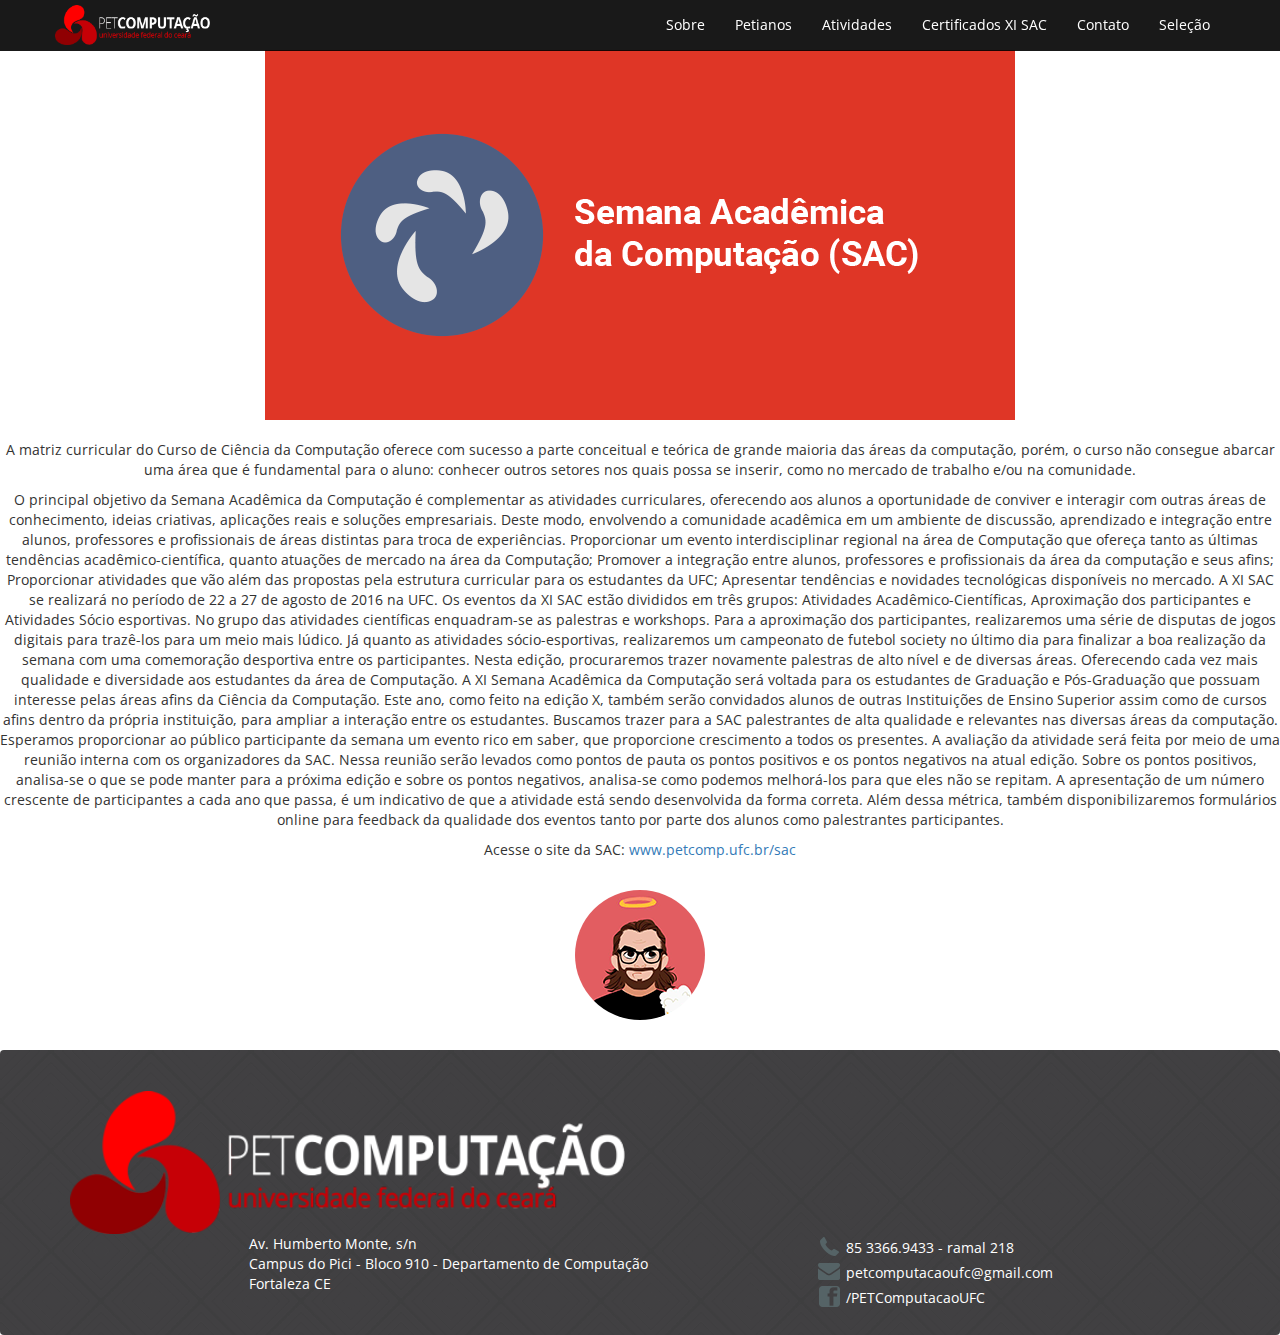
<file: atividades/SAC.html>
<!DOCTYPE html>

<html>
    <head>
        <title>PET Computação - SAC</title>
        <meta charset="utf-8">
        
        <link rel="shortcut icon" href="../icon.ico" type="image/x-icon"/>
        <meta name="viewport" content="width=device-width, initial-scale=1.0">
        <link href="../css/bootstrap.min.css" rel="stylesheet">
        <link href="../css/style.css" rel="stylesheet">
        <link rel="stylesheet" type="text/css" href="http://fonts.googleapis.com/css?family=Open+Sans">
        <link rel="shortcut icon" href="../images/icone.png">
    </head>

    <body>
        <header class="navbar navbar-defaut navbar-fixed-top">
            <div class="container">              
                <a href="#top" class="navbar-brand">
                    <img src="../img/logo-colorida-ext-a.png" alt="Pet Computação UFC" height="100%">
                </a>

                <button class="navbar-toggle navbar-toggle-clr" data-toggle = "collapse" data-target = ".navHeaderCollapse">
                    <!--img src="img/logoMenu40-a.png"-->
                    <img src="../img/menu-40.png">
                </button>

                <div class="col-xs-12 pull-right collapse navbar-collapse navHeaderCollapse">
                    
                    <ul class="nav navbar-nav navbar-right">  
                        <li><a href= "../index.html#about">Sobre</a></li>
                        <li><a href="../index.html#pet">Petianos</a></li>
                        <li><a href="../index.html#atv">Atividades</a></li>
                        <li><a href="http://www.certificadospet.esy.es">Certificados XI SAC</a></li>
                        <li><a href= "#contact">Contato</a></li>
                        <li><a href= "selecao/index.html">Seleção</a></li>
                        
                    </ul>
                </div>         
            </div>
        </header>

        <section id="atv_desc">
            <center>
                <figure id="logo_atv">
                    <img src="../img/atividades/sac.png" alt="SAC">
                </figure>
                <p id="txt_atv"><p>A matriz curricular do Curso de Ciência da Computação oferece com sucesso a parte conceitual e teórica de grande maioria das áreas da computação, porém, o curso não consegue abarcar uma área que é fundamental para o aluno: conhecer outros setores nos quais possa se inserir, como no mercado de trabalho e/ou na comunidade.</p> 
                O principal objetivo da Semana Acadêmica da Computação é complementar as atividades curriculares, oferecendo aos alunos a oportunidade de conviver e interagir com outras áreas de conhecimento, ideias criativas, aplicações reais e soluções empresariais. Deste modo, envolvendo a comunidade acadêmica em um ambiente de discussão, aprendizado e integração entre alunos, professores e profissionais de áreas distintas para troca de experiências. Proporcionar um evento interdisciplinar regional na área de Computação que ofereça tanto as últimas tendências acadêmico-científica, quanto atuações de mercado na área da Computação; Promover a integração entre alunos, professores e profissionais da área da computação e seus afins; Proporcionar atividades que vão além das propostas pela estrutura curricular para os estudantes da UFC; Apresentar tendências e novidades tecnológicas disponíveis no mercado. A XI SAC se realizará no período de 22 a 27 de agosto de 2016 na UFC. Os eventos da XI SAC estão divididos em três grupos: Atividades Acadêmico-Científicas, Aproximação dos participantes e Atividades Sócio esportivas. No grupo das atividades científicas enquadram-se as palestras e workshops. Para a aproximação dos participantes, realizaremos uma série de disputas de jogos digitais para trazê-los para um meio mais lúdico. Já quanto as atividades sócio-esportivas, realizaremos um campeonato de futebol society no último dia para finalizar a boa realização da semana com uma comemoração desportiva entre os participantes. Nesta edição, procuraremos trazer novamente palestras de alto nível e de diversas áreas. Oferecendo cada vez mais qualidade e diversidade aos estudantes da área de Computação. A XI Semana Acadêmica da Computação será voltada para os estudantes de Graduação e Pós-Graduação que possuam interesse pelas áreas afins da Ciência da Computação. Este ano, como feito na edição X, também serão convidados alunos de outras Instituições de Ensino Superior assim como de cursos afins dentro da própria instituição, para ampliar a interação entre os estudantes. Buscamos trazer para a SAC palestrantes de alta qualidade e relevantes nas diversas áreas da computação. Esperamos proporcionar ao público participante da semana um evento rico em saber, que proporcione crescimento a todos os presentes. A avaliação da atividade será feita por meio de uma reunião interna com os organizadores da SAC. Nessa reunião serão levados como pontos de pauta os pontos positivos e os pontos negativos na atual edição. Sobre os pontos positivos, analisa-se o que se pode manter para a próxima edição e sobre os pontos negativos, analisa-se como podemos melhorá-los para que eles não se repitam. A apresentação de um número crescente de participantes a cada ano que passa, é um indicativo de que a atividade está sendo desenvolvida da forma correta. Além dessa métrica, também disponibilizaremos formulários online para feedback da qualidade dos eventos tanto por parte dos alunos como palestrantes participantes.</p>
                <p>Acesse o site da SAC: <a href="http://www.petcomp.ufc.br/sac/" target="_blank">www.petcomp.ufc.br/sac</a></p>
                <figure id="foto_petiano_atv">
                    <img src="../img/petianos/matheus2-c.png" title="Matheus Magalhães" class="img-circle">
                </figure>
            </center>

        </section>

        <footer class="contato navbar navbar-static-bottom" id="contact">
            <div class="container">
                <div class="row">
                            
                    <div class="col-xs-12 col-sm-6 co l-md-5">
                        <center>
                            <img class="hidden-sm" src="../img/logo-colorida-ext-a.png" width="100%">
                            <img class="visible-sm-block" src="../img/logoPET-a.png" width="100%">
                        </center>
                    </div>
                    <div class="clearfix visible-md-block"></div>        
                    <div class="col-sm-6 col-md-10 col-md-push-1">
                        <div class="row">
                            <div class="col-xs- col-md-5 col-md-push-1 col-lg-7">
                                <p>
                                    Av. Humberto Monte, s/n<br>
                                    Campus do Pici - Bloco 910 - Departamento de Computação<br>
                                    Fortaleza CE
                                 </p>
                            </div>
                            <div class="col-xs- col-md-7 col-md-push-1 col-lg-5">
                                <figure>
                                    <img src="../img/icones/phone.png">
                                    <figcaption>85 3366.9433 - ramal 218</figcaption>
                                </figure>
                                <figure>
                                    <img src="../img/icones/email.png">
                                    <figcaption>petcomputacaoufc@gmail.com</figcaption>
                                </figure>
                                <div class="clear"></div>
                                <figure>
                                    <img src="../img/icones/facebook.png">
                                    <figcaption>/PETComputacaoUFC</figcaption>
                                </figure>
                            </div>
                        </div>
                    </div>
                </div>
                        
            </div>
        </footer>

        <script src="https://ajax.googleapis.com/ajax/libs/jquery/1.11.2/jquery.min.js"></script>
        <script src="../js/bootstrap.js"></script>
        <script src="../js/style.js"></script>
</html>
</file>
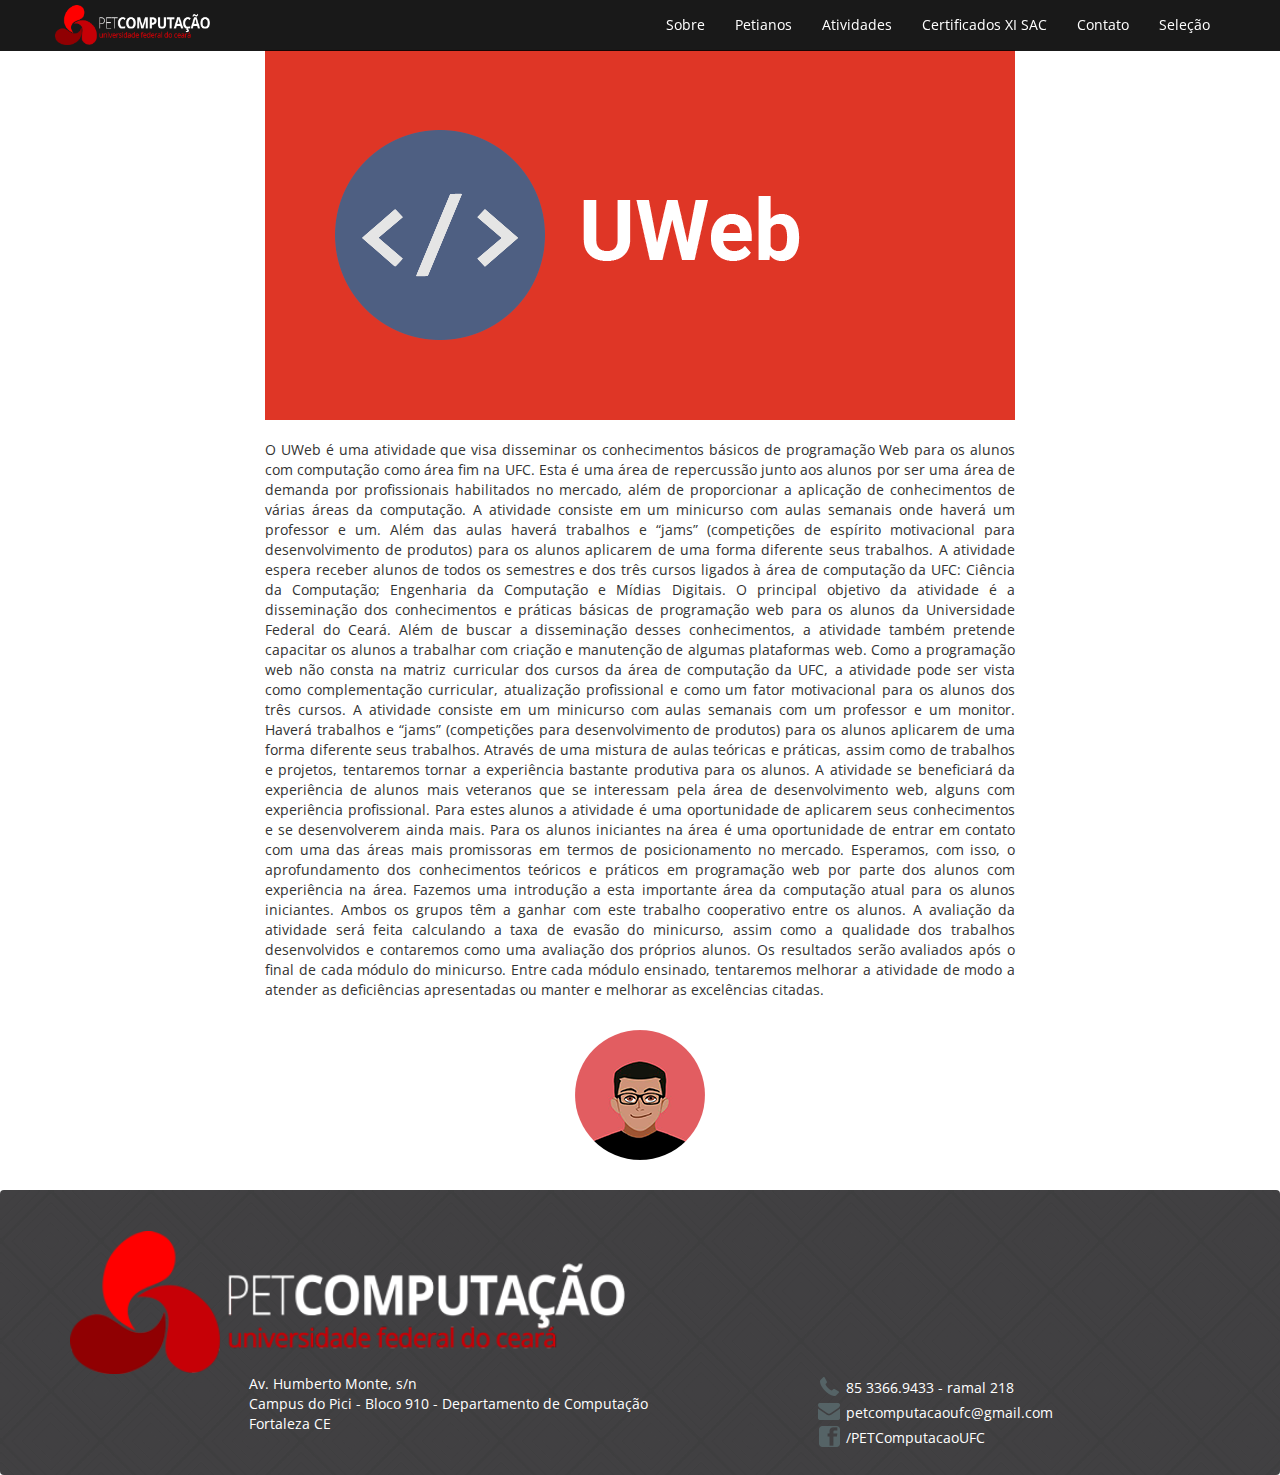
<file: atividades/UWeb.html>
<!DOCTYPE html>

<html>
    <head>
        <title>PET Computação - UWeb</title>
        <meta charset="utf-8">
        
        <link rel="shortcut icon" href="../icon.ico" type="image/x-icon"/>
        <meta name="viewport" content="width=device-width, initial-scale=1.0">
        <link href="../css/bootstrap.min.css" rel="stylesheet">
        <link href="../css/style.css" rel="stylesheet">
        <link rel="stylesheet" type="text/css" href="http://fonts.googleapis.com/css?family=Open+Sans">
        <link rel="shortcut icon" href="../images/icone.png">
    </head>

    <body>
        <header class="navbar navbar-defaut navbar-fixed-top">
            <div class="container">              
                <a href="#top" class="navbar-brand">
                    <img src="../img/logo-colorida-ext-a.png" alt="Pet Computação UFC" height="100%">
                </a>

                <button class="navbar-toggle navbar-toggle-clr" data-toggle = "collapse" data-target = ".navHeaderCollapse">
                    <!--img src="img/logoMenu40-a.png"-->
                    <img src="../img/menu-40.png">
                </button>

                <div class="col-xs-12 pull-right collapse navbar-collapse navHeaderCollapse">
                    
                    <ul class="nav navbar-nav navbar-right">  
                        <li><a href= "../index.html#about">Sobre</a></li>
                        <li><a href="../index.html#pet">Petianos</a></li>
                        <li><a href="../index.html#atv">Atividades</a></li>
                        <li><a href="http://www.certificadospet.esy.es">Certificados XI SAC</a></li>
                        <li><a href= "#contact">Contato</a></li>
                        <li><a href= "selecao/index.html">Seleção</a></li>
                        
                    </ul>
                </div>         
            </div>
        </header>

        <section id="atv_desc">
            <center>
                <figure id="logo_atv">
                    <img src="../img/atividades/uweb.png" alt="UWeb">
                </figure>
                <p id="txt_atv">O UWeb é uma atividade que visa disseminar os conhecimentos básicos de programação Web para os alunos com computação como área fim na UFC. Esta é uma área de repercussão junto aos alunos por ser uma área de demanda por profissionais habilitados no mercado, além de proporcionar a aplicação de conhecimentos de várias áreas da computação. A atividade consiste em um minicurso com aulas semanais onde haverá um professor e um. Além das aulas haverá trabalhos e “jams” (competições de espírito motivacional para desenvolvimento de produtos) para os alunos aplicarem de uma forma diferente seus trabalhos. A atividade espera receber alunos de todos os semestres e dos três cursos ligados à área de computação da UFC: Ciência da Computação; Engenharia da Computação e Mídias Digitais. O principal objetivo da atividade é a disseminação dos conhecimentos e práticas básicas de programação web para os alunos da Universidade Federal do Ceará. Além de buscar a disseminação desses conhecimentos, a atividade também pretende capacitar os alunos a trabalhar com criação e manutenção de algumas plataformas web. Como a programação web não consta na matriz curricular dos cursos da área de computação da UFC, a atividade pode ser vista como complementação curricular, atualização profissional e como um fator motivacional para os alunos dos três cursos. A atividade consiste em um minicurso com aulas semanais com um professor e um monitor. Haverá trabalhos e “jams” (competições para desenvolvimento de produtos) para os alunos aplicarem de uma forma diferente seus trabalhos. Através de uma mistura de aulas teóricas e práticas, assim como de trabalhos e projetos, tentaremos tornar a experiência bastante produtiva para os alunos. A atividade se beneficiará da experiência de alunos mais veteranos que se interessam pela área de desenvolvimento web, alguns com experiência profissional. Para estes alunos a atividade é uma oportunidade de aplicarem seus conhecimentos e se desenvolverem ainda mais. Para os alunos iniciantes na área é uma oportunidade de entrar em contato com uma das áreas mais promissoras em termos de posicionamento no mercado. Esperamos, com isso, o aprofundamento dos conhecimentos teóricos e práticos em programação web por parte dos alunos com experiência na área. Fazemos uma introdução a esta importante área da computação atual para os alunos iniciantes. Ambos os grupos têm a ganhar com este trabalho cooperativo entre os alunos. A avaliação da atividade será feita calculando a taxa de evasão do minicurso, assim como a qualidade dos trabalhos desenvolvidos e contaremos como uma avaliação dos próprios alunos. Os resultados serão avaliados após o final de cada módulo do minicurso. Entre cada módulo ensinado, tentaremos melhorar a atividade de modo a atender as deficiências apresentadas ou manter e melhorar as excelências citadas.</p>
                <figure id="foto_petiano_atv">
                    <img src="../img/petianos/gabriel-c.png" title="Gabriel Gomes" class="img-circle">
                </figure>
            </center>

        </section>

        <footer class="contato navbar navbar-static-bottom" id="contact">
            <div class="container">
                <div class="row">
                            
                    <div class="col-xs-12 col-sm-6 co l-md-5">
                        <center>
                            <img class="hidden-sm" src="../img/logo-colorida-ext-a.png" width="100%">
                            <img class="visible-sm-block" src="../img/logoPET-a.png" width="100%">
                        </center>
                    </div>
                    <div class="clearfix visible-md-block"></div>        
                    <div class="col-sm-6 col-md-10 col-md-push-1">
                        <div class="row">
                            <div class="col-xs- col-md-5 col-md-push-1 col-lg-7">
                                <p>
                                    Av. Humberto Monte, s/n<br>
                                    Campus do Pici - Bloco 910 - Departamento de Computação<br>
                                    Fortaleza CE
                                 </p>
                            </div>
                            <div class="col-xs- col-md-7 col-md-push-1 col-lg-5">
                                <figure>
                                    <img src="../img/icones/phone.png">
                                    <figcaption>85 3366.9433 - ramal 218</figcaption>
                                </figure>
                                <figure>
                                    <img src="../img/icones/email.png">
                                    <figcaption>petcomputacaoufc@gmail.com</figcaption>
                                </figure>
                                <div class="clear"></div>
                                <figure>
                                    <img src="../img/icones/facebook.png">
                                    <figcaption>/PETComputacaoUFC</figcaption>
                                </figure>
                            </div>
                        </div>
                    </div>
                </div>
                        
            </div>
        </footer>

        <script src="https://ajax.googleapis.com/ajax/libs/jquery/1.11.2/jquery.min.js"></script>
        <script src="../js/bootstrap.js"></script>
        <script src="../js/style.js"></script>
</html>
</file>
<file: css/style.css>
body{
    font-family: "Open Sans";
}
header{
    min-height: 67px;
    background-color: rgba(0, 0, 0, 0.9);
}
header a{
    color: white;
}
.navbar-toggle-clr{
    padding: 0 10px !important;
    margin-top: 4px !important;
    margin-right: 0px !important;
    margin-bottom: 2px!important;
}
.glyphicon-menu-hamburger{
    font-size: 20px;
    color: white;
}
.centered{
    margin: 0 auto !important;
    float: none !important;
}
footer{
    margin-top: 15px;
}
.navbar-brand{
    padding: 5px 0;
}
.tam-reduzido{
    max-width: 800px;
}
.tam-reduzido img{
    margin-bottom: 15px;
}

.petianos, .contato{
    background-image: url(/img/bkg-petianos-quadrados.png);
}

.petianos img{
    border: solid 1px black;
}
.petianos tutor{
    border:  solid 5px #414042 !important;
}
.petianos, .contato{
    background-color: #414042;
}
.petianos h2, .contato h2{
    color: #fff;
}
.petiano-margem{
    padding-bottom: 10px;
}

.banner{
    padding-top: 50px !important;
}
@media (max-width: 768px) {
  .sobre h3{
    font-size: 15px;
  }
}
.sobre h2{
    padding-bottom: 30px;
}
#about, #pet, #atv, #contact, #top{
    padding-top: 40px;
    padding-bottom: 25px;
}
#about h2, #pet h2, #atv h2, #contact h2, #top h2{
    padding-top: 30px;
}

.contato{
    color: white;
}
.contato img{
}
#contact figure figcaption {
  display: inline-block;
  vertical-align: middle;
  margin-top: 3px;
}





.include-container {
	font-family: Open Sans;
	margin-left: 40px;
	background-color: rgb(65,64,66);

	color: white;
}

.include-header {
	font-size: 40px;
	padding: 20px;
    margin-bottom: 30px;
}

.include-header h1{
	font-size: 50px;
}

.include-header img {
	width: 100px;
	float: left;
	margin-right: 10px;

	border-radius: 8%;
}

.include-cronograma dia {
	font-weight: 100;
	font-size: 20px;
}

.include-cronograma ul{
	list-style-type: none;
}

.include-cronograma ul li ul li {
	color: rgb(250,212,27);

}

.include-mapa {
	padding: 20px;
	font-size: 25px;
}


.include-mapa img {
	width: 75%;	
	border-radius: 8%;
}

@media (min-width: 770px) {
	.include-mapa img {
	max-width: 700px;	
    }
}

.selecao_banner h3 {
    text-decoration: none;
    color: #333;
}

.selecao_banner a:hover {
    text-decoration: none;
    color: #333;
}

.selecao_banner div {
    margin-top: 60px;
    /*background-image: url(/img/bkg-petianos-quadrados.png);*/
    padding: 25px;
    /*border: 15px solid #333;*/
    /*background-color: gray;*/
    width: 100%;
}

.selecao_banner img {
    padding: 25px; 
}

@media (max-width: 500px) {
    .selecao_banner img {
       width: 100%; 
    }
}

.selecao_banner { 
    text-align: center;
}

.selecao_etapas {
    padding: 60px;
}

.selecao_etapas ul {
    list-style-type: none;
}

.selecao_etapas ul li ul {
    list-style-type: disc;
    padding-left: 50px;
}

.selecao_etapas ul li ul li {
    padding: 0;
}

.selecao_etapas ul li p {
    padding-left: 20px;
}

.selecao_etapas ul li {
    padding: 10px;
}

.selecao_sobre {
    margin-top: 51px;
    margin-bottom: 51px;
    color: white;
    padding: 60px;
 /*   background-image: url(/img/bkg-petianos-quadrados.png);
    background-color: rgb(65,64,66);*/
}

.selecao_sobre img {
    width:70%;
}

@media (min-width: 770px) {
    .selecao_sobre img {
    max-width: 400px;   
    }
}

.tutor {
    width: 100%;
}

/*Modificações pontuais no bootstrap*/
.caption{
    text-align: center;
}

/*.caption h4{
    color:#4E5F82;
    font-weight: bold;
}*/

.thumbnail{
    border: 0px;
}

.thumbnail img{
    border: 2px solid #c9c9c9;
    border-radius: 150px;
}

/*#################################
#            Atividades           #
#################################*/

#atv_desc{
    margin-top: 50px;
}

#logo_atv img{
    max-width:100%;
}

#txt_atv{
    margin: 20px;
    width: 750px;
    text-align: justify;

}

@media screen and (max-width: 750px) {
    #txt_atv{
        margin: 20px 10px 0 10px;
        width: auto;
    }
}

#foto_petiano_atv{
    margin: 30px;
}

#contact{
    margin-bottom: -20px;
}
</file>
<file: selecao/css/style.css>
body{
    font-family: "Open Sans";
}
header{
    min-height: 67px;
    background-color: rgba(0, 0, 0, 0.8);
}
header a{
    color: white;
}
.navbar-toggle-clr{
    padding: 0 10px !important;
    margin-top: 4px !important;
    margin-right: 0px !important;
    margin-bottom: 2px!important;
}
.glyphicon-menu-hamburger{
    font-size: 20px;
    color: white;
}
.centered{
    margin: 0 auto !important;
    float: none !important;
}
footer{
    margin-top: 15px;
}
.navbar-brand{
    padding: 0;
}
.tam-reduzido{
    max-width: 800px;
}
.tam-reduzido img{
    margin-bottom: 15px;
}

.petianos, .contato{
    background-image: url(/img/bkg-petianos-quadrados.png);
}

.petianos img{
    border: solid 1px black;
}
.petianos tutor{
    border:  solid 5px #414042 !important;
}
.petianos, .contato{
    background-color: #414042;
}
.petianos h2, .contato h2{
    color: #fad41b;
}
.petiano-margem{
    padding-bottom: 10px;
}

.banner{
    padding-top: 50px !important;
}
@media (max-width: 768px) {
  .sobre h3{
    font-size: 15px;
  }
}
.sobre h2{
    padding-bottom: 30px;
}
#about, #pet, #atv, #contact, #top{
    padding-top: 40px;
    padding-bottom: 25px;
}
#about h2, #pet h2, #atv h2, #contact h2, #top h2{
    padding-top: 30px;
}

.contato{
    color: white;
}
.contato img{
}
#contact figure figcaption {
  display: inline-block;
  vertical-align: middle;
  margin-top: 3px;
}





.include-container {
	font-family: Open Sans;
	margin-left: 40px;
	background-color: rgb(65,64,66);

	color: white;
}

.include-header {
	font-size: 40px;
	padding: 20px;
    margin-bottom: 30px;
}

.include-header h1{
	font-size: 50px;
}

.include-header img {
	width: 100px;
	float: left;
	margin-right: 10px;

	border-radius: 8%;
}

.include-cronograma dia {
	font-weight: 100;
	font-size: 20px;
}

.include-cronograma ul{
	list-style-type: none;
}

.include-cronograma ul li ul li {
	color: rgb(250,212,27);

}

.include-mapa {
	padding: 20px;
	font-size: 25px;
}


.include-mapa img {
	width: 75%;	
	border-radius: 8%;
}

@media (min-width: 770px) {
	.include-mapa img {
	max-width: 700px;	
    }
}

.selecao2015 h3 {
    text-decoration: none;
    color: rgb(250,212,27) ;
}

.selecao2015 a:hover {
    text-decoration: none;
    color: #333;
}

.selecao2015 a div {
    margin-top: 60px;
    background-image: url(/img/bkg-petianos-quadrados.png);
    padding: 0 auto;
    
    background-color: #414042;
    width: 100%;
}

.selecao2015 a div img {
    padding: 25px auto;
    padding-top: 25px;
    padding-bottom: 25px;
    width 70%;
}

.selecao2015 a { 
    text-align: center;
    padding: 25px auto;
}

@media (max-width: 770px) {
	.selecao2015 a div img {
	width: 70%;	
    }
}

.selecao2015 a div {
    margin-top: 51px;
}

.selecao_etapas {
    padding: 60px;
}

.selecao_etapas ul li a {
    text-decoration: none;
    color: black;
}

.selecao_etapas ul {
    list-style-type: none;
}

.selecao_etapas ul li ul {
    list-style-type: disc;
    padding-left: 50px;
}

.selecao_etapas ul li ul li {
    padding: 0;
}

.selecao_etapas ul li p {
    padding-left: 30px;
}

.selecao_etapas ul li {
    padding: 10px;
}

.selecao_sobre {
    margin-top: 51px;
    margin-bottom: 51px;
    color: white;
    padding: 60px;
    background-image: url(/img/bkg-petianos-quadrados.png);
    background-color: rgb(65,64,66);
}

.selecao_sobre a {
    text-decoration: none;
    color: white;
}

.selecao_sobre img {
    width:70%;
}

@media (min-width: 770px) {
	.selecao_sobre img {
	max-width: 400px;	
    }
}
</file>
